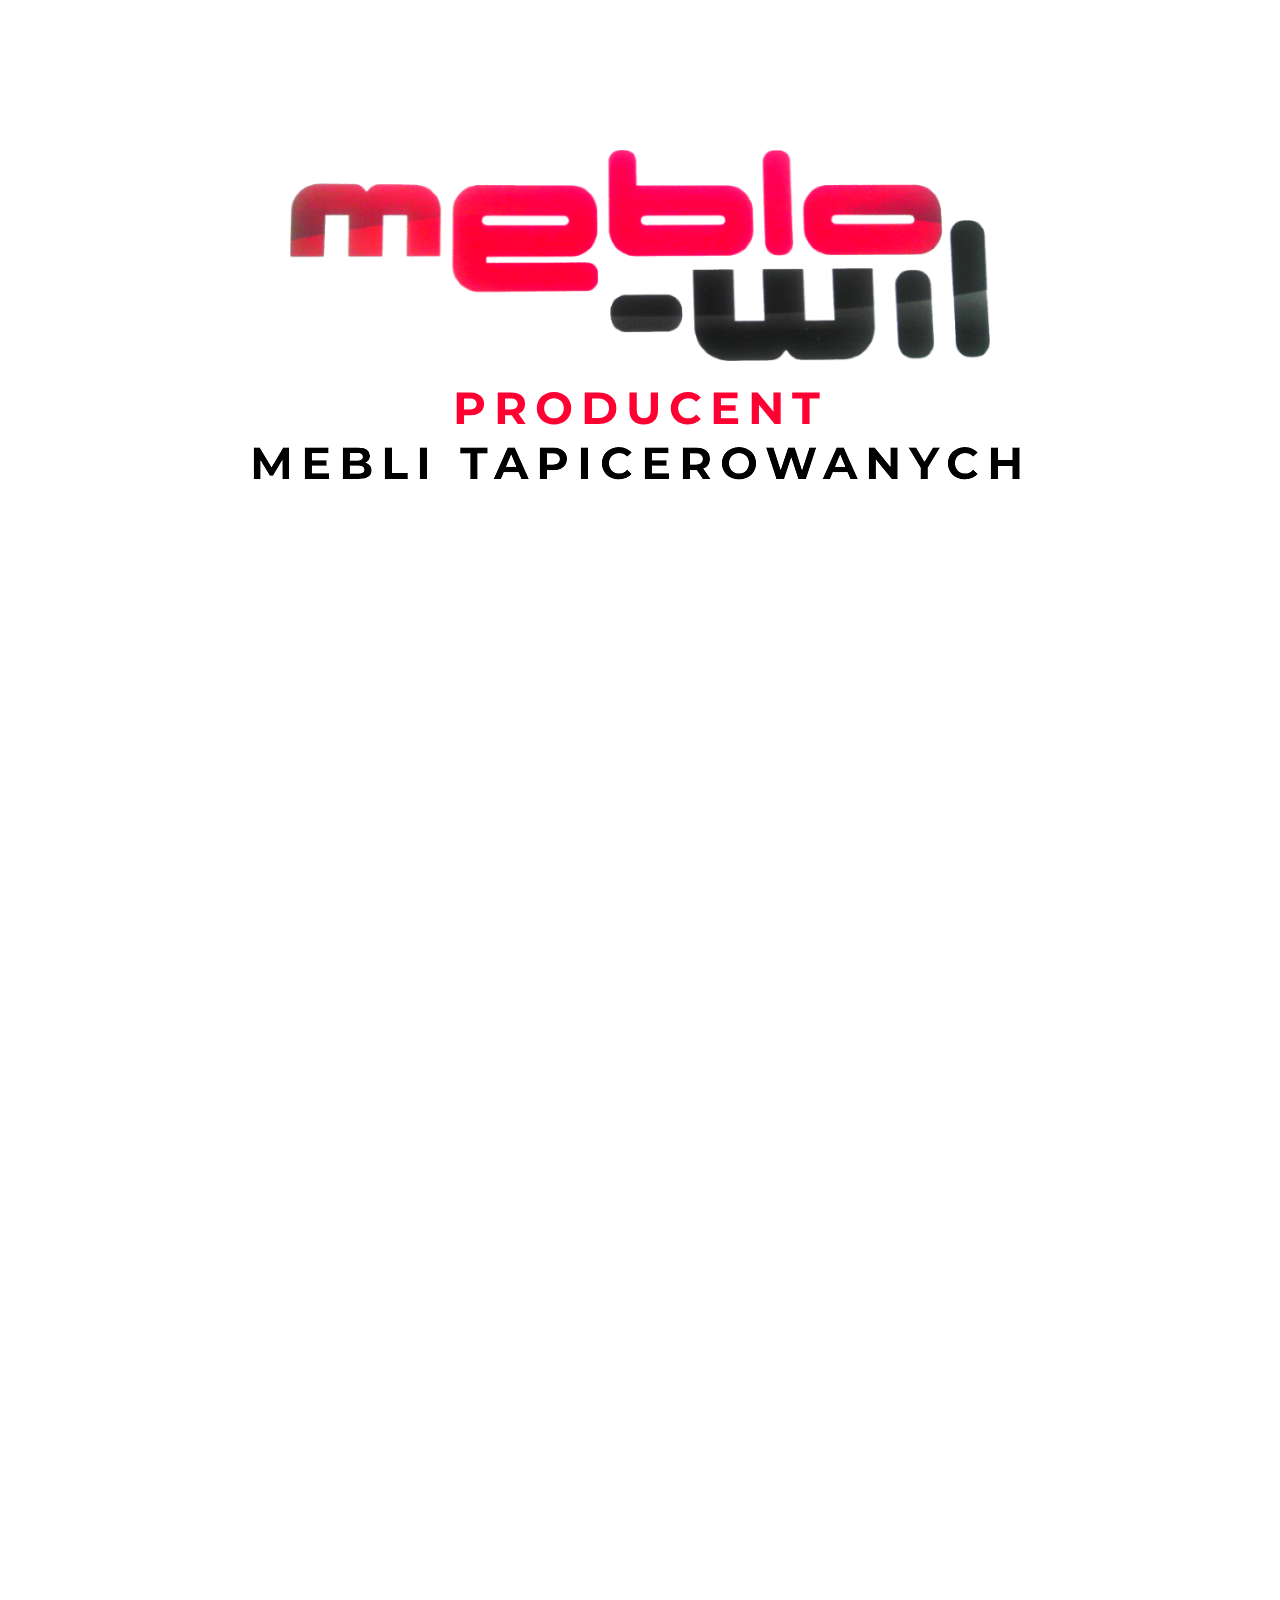
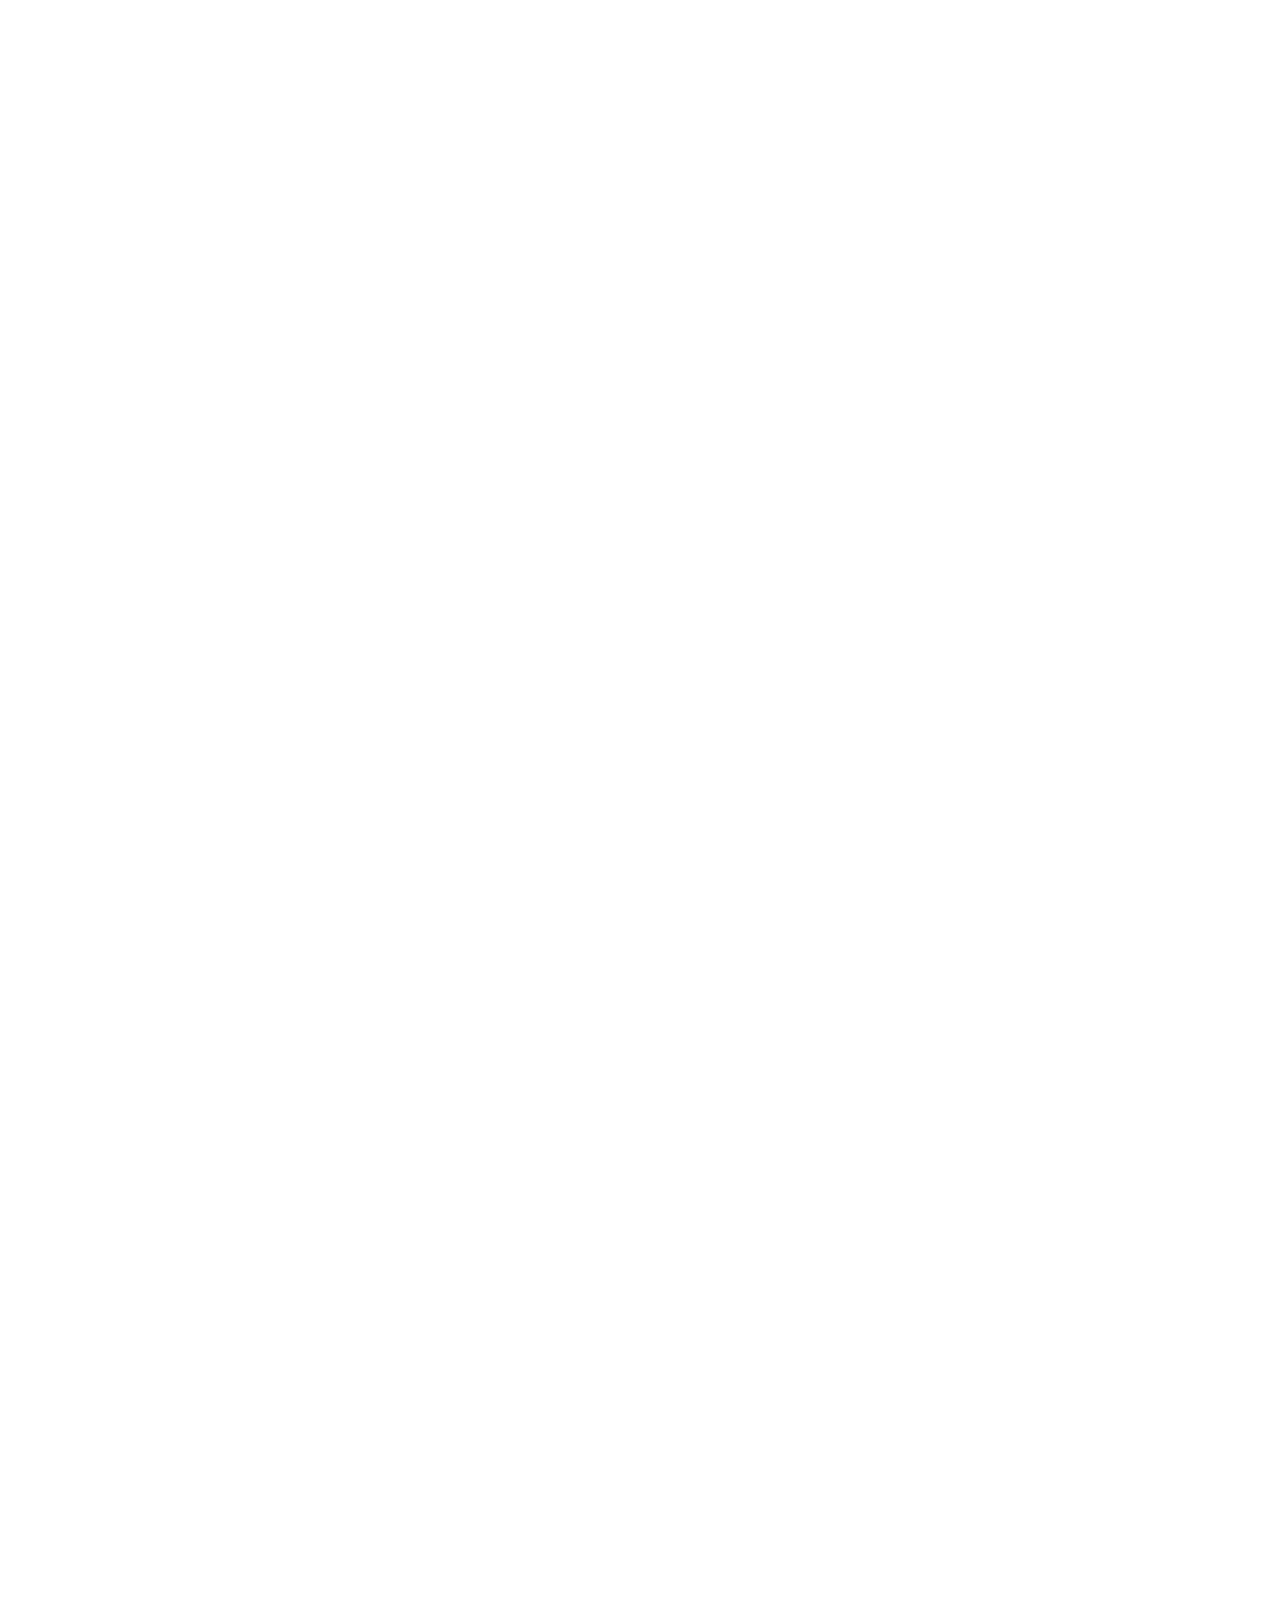
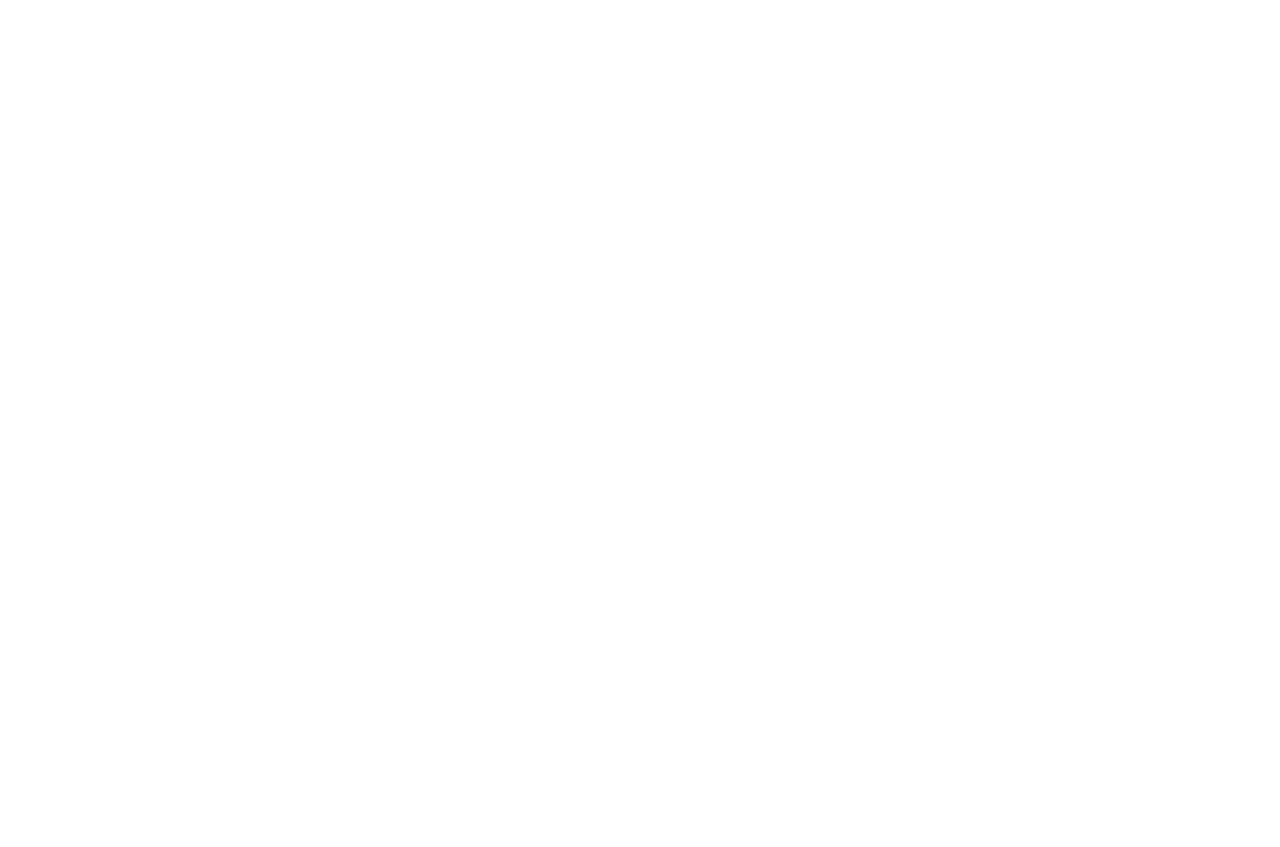
<file: index.html>
<!DOCTYPE html>
<html lang="pl">
<head>
    <title>Meblo-Wil. Witamy na naszej stronie</title>
    <link rel="stylesheet" href="animation.css">
    <link rel="stylesheet" href="style.css">
    <link rel="stylesheet" href="grid.css">
    <meta charset="utf-8">
    <meta name="robots" content="index,follow"/>
    <script src="https://ajax.googleapis.com/ajax/libs/jquery/3.3.1/jquery.min.js"></script>
    <meta name="description" content="Meblo-wil w Nowym Borku. Produkujemy meble tapicerowane - sofy, narożniki, fotele, wersalki, amerykanki, pufy, stoły, krzesła, kanapy. Ilości hurtowe - na zamówienie. Zapraszamy do współpracy.">
    <meta name="viewport" content="width=device-width, initial-scale=1.0">
    <link rel="stylesheet" href="https://use.fontawesome.com/releases/v5.3.1/css/all.css" integrity="sha384-mzrmE5qonljUremFsqc01SB46JvROS7bZs3IO2EmfFsd15uHvIt+Y8vEf7N7fWAU" crossorigin="anonymous">
    <link href="https://fonts.googleapis.com/css?family=Montserrat:400,600,700" rel="stylesheet">
    <link rel="icon" href="favicon.ico" type="image/x-icon">
    <link rel="canonical" href="http://www.meblowil24.pl"/>
</head>
<body>
    <div class="preloader">
        <img src="images/logoMebloWil.png" alt="logo">
        <div class="preloader__description">
            <h2>PRODUCENT</h2>
            <h2>MEBLI TAPICEROWANYCH</h2>
        </div>
    </div>
    <div class="underLook col-12"></div>
    <header class="col-12 hideToLoad">
        <nav class="row nav col-12">
            <div class="bars">
                <p><i class="fas fa-mobile-alt"></i> 600 467 098 - Zadzwoń</p>
                <i class="fas fa-bars"></i>
            </div>
            <ul class="header--list col-12 col-s-12">
                <li class="col-s-12 header--list--contact"><span>Kontakt: </span> Nowy Borek 553</li>
                <li class="col-s-12 header--list--contact"><i class="fas fa-at"></i> biuro@meblo-wil.pl</li>
                <li class="col-s-12 header--list--contact"><i class="fas fa-mobile-alt"></i> 600 467 098</li>
                <li class="col-s-12 header--list--items mButton toContact"><a href="kontakt.html">KONTAKT</a></li>
                <li class="col-s-12 header--list--items mButton toAboutAs"><a href="omeblowilu.html">O FIRMIE</a></li>
                <li class="col-s-12 header--list--items dropDown">
                    MEBLE <i class="fas fa-sort-down"></i>
                </li>
            </ul>
            <ul class="header--list--offerList col-12">
                <li class=" header--offerlist--item"><a href="narozniki.html">Narożniki</a></li>
                <li class=" header--offerlist--item"><a href="wersalki.html">Wersalki/Kanapy</a></li>
                <li class=" header--offerlist--item"><a href="sofy.html">Sofy/Amerykanki</a></li>
                <li class=" header--offerlist--item"><a href="tapczany.html">Tapczany</a></li>
                <li class=" header--offerlist--item"><a href="fotele.html">Fotele</a></li>
                <li class=" header--offerlist--item"><a href="pufy.html">Pufy</a></li>
                <li class=" header--offerlist--item"><a href="krzesla.html">Krzesła</a></li>
            </ul>
        </nav>
        <div class="col-11 header--logo">
            <a href="index.html"><img class="header--logo__img" alt="logo Meblo-wil" src="images/logoMebloWil.png"></a>
            <h1>Producent Mebli Tapicerowanych</h1>
        </div>
    </header>
    <section class="col-12 whyAsSection hideToLoad" id="whyAs">
        <h2 class="whyAs--title">DLACZEGO WARTO WYBRAĆ MEBLO-WIL</h2>
        <div class="col-12 row whyAs--box">
            <div class="col-7 col-s-12 whyAs--box--img whyAs--box--img__1">
            </div>
            <div class="col-5 col-s-12 whyAs--box--info row">
                <div class="whyAs--box--info--number col-3 col-m-2 col-s-2">
                    <p>1.</p>
                </div>
                <div class="col-7 col-m-10 col-s-10 whyAs--box--info--description">
                    <h2 class="whyAs--box--info--description--title">NASZE MEBLE</h2>
                    <p class="whyAs--box--info--description--paragraf">Tworzymy nowoczesne meble tapicerowana spełniające najwyższe wymagania naszych klientów. Meble tworzymy z pasją i wiedzą dzięki temu zapewniamy naszym klientom wysoki komfort ich użytkowania.</p>
                </div>
            </div>
        </div>
        <div class="col-12 row whyAs--box">
            <div class="col-5 col-s-12 whyAs--box--info row">
                <div class="whyAs--box--info--number col-3 col-m-2 col-s-2">
                    <p>2.</p>
                </div>
                <div class="col-7 col-m-10 col-s-10 whyAs--box--info--description">
                    <h2 class="whyAs--box--info--description--title">PROJEKTOWANIE MEBLI</h2>
                    <p class="whyAs--box--info--description--paragraf">Nowe wzory mebli są opracowywane na podstawie obserwacji najnowszych trendów wzornictwa użytkowego. Staramy się dopracować meble pod względem ergonomicznym i stylistycznym.</p>
                </div>
            </div>
            <div class="col-7 col-s-12 whyAs--box--img whyAs--box--img__2">
            </div>
        </div>
        <div class="col-12 row whyAs--box">
            <div class="col-7 col-s-12 whyAs--box--img whyAs--box--img__3">
            </div>
            <div class="col-5 col-s-12 whyAs--box--info row">
                <div class="whyAs--box--info--number col-3 col-m-2 col-s-2">
                    <p>3.</p>
                </div>
                <div class="col-7 col-m-10 col-s-10 whyAs--box--info--description">
                    <h2 class="whyAs--box--info--description--title">SOLIDNA KONSTRUKCJA</h2>
                    <p class="whyAs--box--info--description--paragraf">Nasze meble są wykonywane z najwyższej jakości materiałów, zapewniając w ten sposób długą żywotność i niezawodność. Dzięki temu meble te sprawdzają się doskonale przez długie lata.</p>
                </div>
            </div>
        </div>
        <div class="col-12 row whyAs--box">
            <div class="col-5 col-s-12 whyAs--box--info row">
                <div class="whyAs--box--info--number col-3 col-m-2 col-s-2">
                    <p>4.</p>
                </div>
                <div class="col-7 col-m-10 col-s-10 whyAs--box--info--description">
                    <h2 class="whyAs--box--info--description--title">WYKWALIFIKOWANA ZAŁOGA</h2>
                    <p class="whyAs--box--info--description--paragraf">Załoga naszego zakładu składa się z wykwalifikowanych stolarzy, tapicerów oraz projektantów. Wszyscy zatrudnieni mają ukończone specjalistyczne szkoły oraz na bieżąco aktualizują swoje umiejętności.</p>
                </div>
            </div>
            <div class="col-7 col-s-12 whyAs--box--img whyAs--box--img__4">
            </div>
        </div>
    </section>
    <section class="col-12 clearView hideToLoad"></section>
    <section class="aboutAs col-12 hideToLoad" id="aboutAs">
        <div class="aboutAs--description col-9 col-s-12">
            <h1>MEBLO-WIL</h1>
            <p class="col-11 col-s-12">Meblo-wil specjalizuje się w produkcji nowoczesnych mebli tapicerowanych oraz krzeseł i stołów, które charakteryzuje przede wszystkim nowoczesność, funkcjonalność oraz dokładność wykonania.</p>
            <p class="col-10 col-s-12">Własny dział tapicerowania mebli pozwala kompleksowo obsługiwać naszych partnerów. Nasi pracownicy posiadają duże doświadczenie w produkcji mebli. Kładziemy ogromny nacisk na czystość i schludność wykonania, dbamy także o detale i jakość, tak aby każdy mebel, który opuszcza stanowisko był meblem najwyższej klasy.</p>
            <div class="col-12">
                <button>Nasze meble <i class=" fas fa-chevron-right"></i></button>
            </div>
        </div>
        <div class="col-3 aboutAs--clearView"></div>
    </section>
    <section class="col-12 clearView hideToLoad"></section>
    <section class="contact col-12 hideToLoad row">
        <div class="col-3 col-m-1 col-s-0"></div>
        <div class="col-9 col-m-11 col-s-12 contact--box">
            <form class="contact--box--form col-6 col-s-12 row">
                <h2 class="col-12">SKONTAKTUJ SIĘ Z NAMI</h2>
                <div class="formdata row col-5 col-s-12">
                    <input type="text" placeholder="Imię i Nazwisko" class="col-11 col-s-12">
                    <input type="text" placeholder="Temat wiadomości" class="col-11 col-s-12">
                    <input type="tel" placeholder="Telefon" class="col-11 col-s-12">
                    <input type="email" placeholder="Email" class="col-11 col-s-12">
                </div>
                <div class="formMessage col-7 col-s-12">
                    <textarea class="col-12 message" placeholder="Napisz do nas"></textarea>
                    <input type="submit" class="col-12 submit" value="WYŚLIJ">
                </div>
            </form>
            <div class="contact--box--map col-6 col-s-12 row">
                <iframe class="col-12" title="mapa dojazdu" src="https://www.google.com/maps/embed?pb=!1m18!1m12!1m3!1d4318.61193194916!2d22.103852481049795!3d49.93893028597247!2m3!1f0!2f0!3f0!3m2!1i1024!2i768!4f13.1!3m3!1m2!1s0x473cf69065336acd%3A0x530304e68f80fe61!2sNowy+Borek+553%2C+36-030+Nowy+Borek!5e0!3m2!1spl!2spl!4v1544452213919" frameborder="0" allowfullscreen></iframe>
            </div>
        </div>
    </section>
    <footer class="col-12 footer hideToLoad row" id="contact">
        <div class="container">
            <div class="footer--contactAndNav col-9 col-s-12">
                <div class="footer--nav row col-12">
                    <div class="col-6 footer--nav--item">
                        <p><a href="index.html">STRONA GŁÓWNA</a></p>
                    </div>
                    <div class="col-6 footer--nav--item">
                        <p><a href="omeblowilu.html">O FIRMIE</a></p>
                    </div>
                </div>
                <div class="footer--contact col-12 row">
                    <div class="col-3 col-s-6 footer--contact--box">
                        <i class="fas fa-mobile-alt col-12"></i>
                        <p class="col-12">600 467 098</p>
                    </div>
                    <div class="col-3 col-s-6 footer--contact--box">
                        <i class="far fa-envelope col-12"></i>
                        <p class="col-12">biuro@meblo-wil.pl</p>
                    </div>
                    <div class="col-3 col-s-6 footer--contact--box">
                        <i class="fas fa-phone col-12"></i>
                        <p class="col-12">17-2298909</p>
                    </div>
                    <div class="col-3 col-s-6 footer--contact--box">
                        <i class="fas fa-map-marker-alt col-12"></i>
                        <p class="col-12">Nowy Borek 553<br>36-030 Błażowa</p>
                    </div>
                </div>
            </div>
            <div class="footer--furnitureNav col-3 col-s-12">
                <div class="col-12 furniture--header">
                    <p>NASZE MEBLE</p>
                </div>
                <ul class="col-12 footer--furnitureNav--nav">
                    <li class="footer--furnitureNav--nav--item col-12 col-s-6"><a href="narozniki.html">Narożniki</a></li>
                    <li class="footer--furnitureNav--nav--item col-12 col-s-6"><a href="wersalki.html">Wersalki / Kanapy</a></li>
                    <li class="footer--furnitureNav--nav--item col-12 col-s-6"><a href="sofy.html">Sofy / Amerykanki</a></li>
                    <li class="footer--furnitureNav--nav--item col-12 col-s-6"><a href="tapczany.html">Tapczany</a></li>
                    <li class="footer--furnitureNav--nav--item col-12 col-s-6"><a href="fotele.html">Fotele</a></li>
                    <li class="footer--furnitureNav--nav--item col-12 col-s-6"><a href="pufy.html">Pufy</a></li>
                    <li class="footer--furnitureNav--nav--item col-12 col-s-6"><a href="krzesla.html">Krzesła</a></li>
                </ul>
            </div>
        </div>
        <div class="footer--rights col-12">
            <p class="col-3 col-s-6">copyright@ Meblo-wil</p>
        </div>
    </footer>
    <script type="text/javascript" src="script.js"></script>
</body>
</html>
</file>
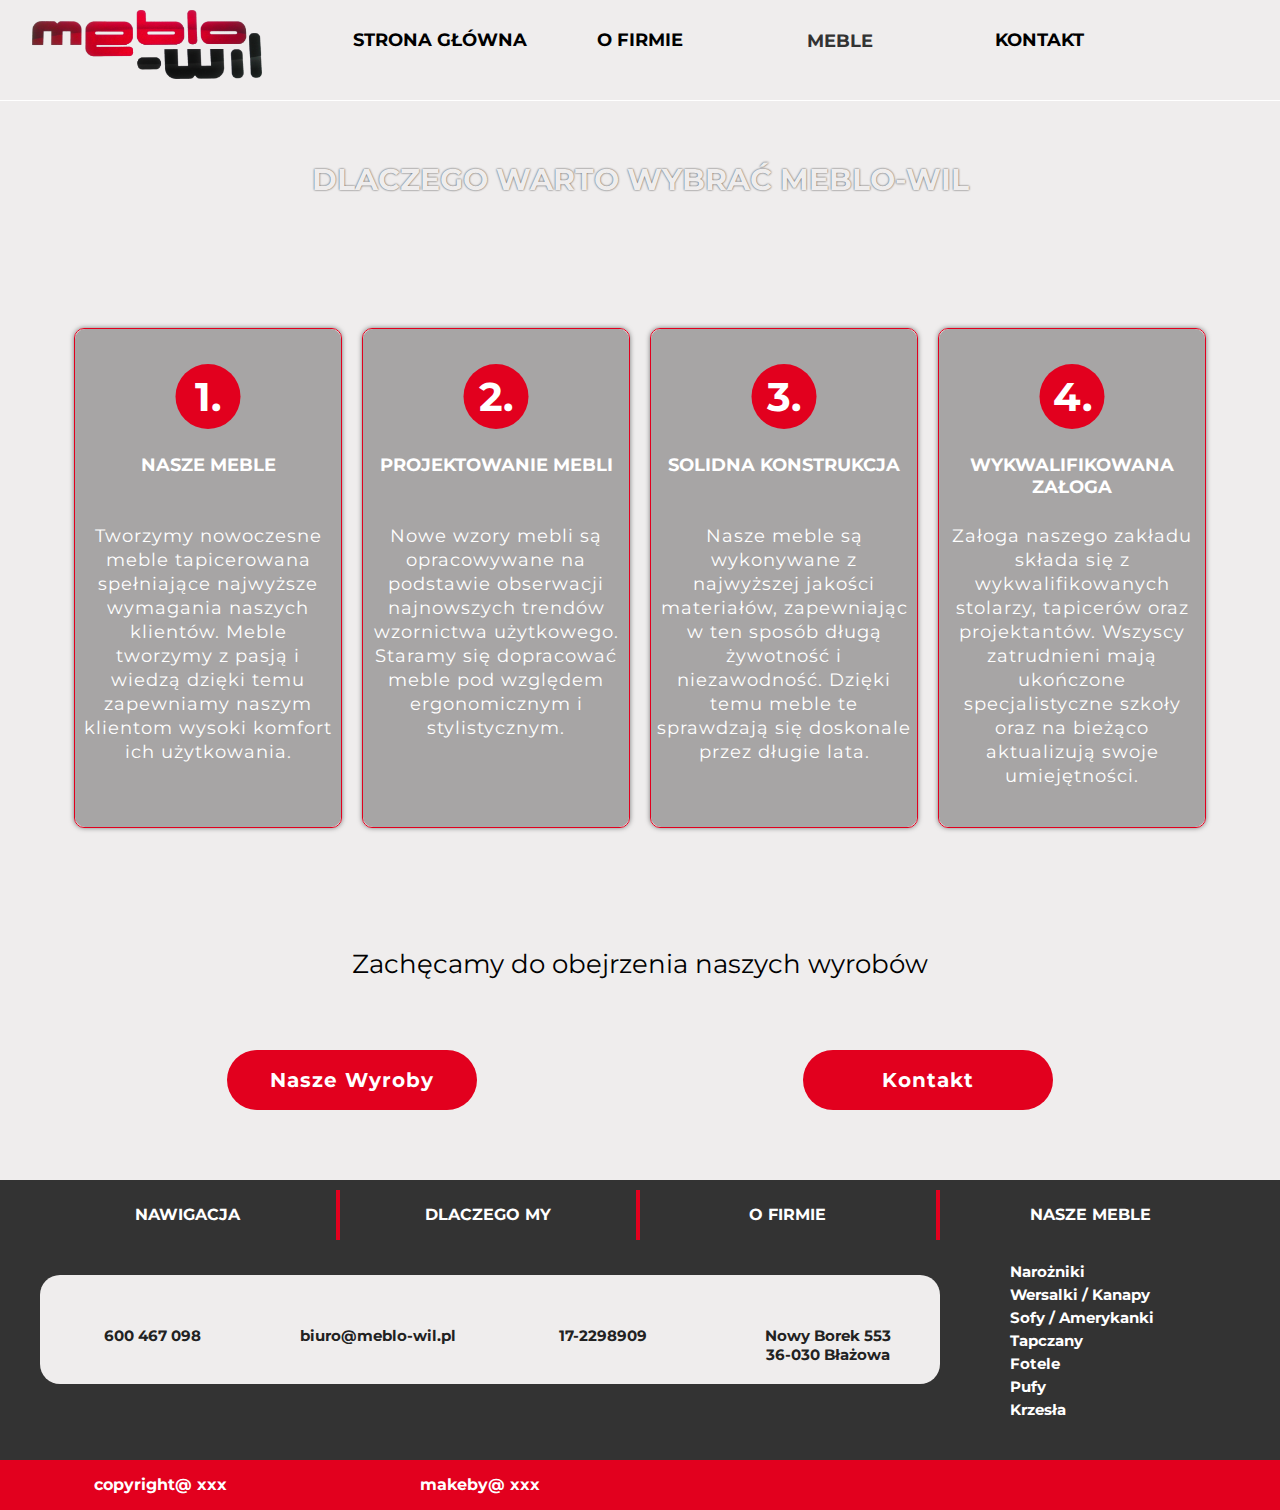
<file: dlaczegomy.html>
<!DOCTYPE html>
<html lang="pl">
<head>
    <title>Meble Meblo-wil</title>
    <link rel="stylesheet" href="animation.css">
    <link rel="stylesheet" href="grid.css">
    <link rel="stylesheet" href="dlaczegomy.css">
    <meta charset="utf-8">
    <meta name="robots" content="index,follow"/>
    <script src="https://ajax.googleapis.com/ajax/libs/jquery/3.3.1/jquery.min.js"></script>
    <meta name="description" content="opis strony">
    <meta name="viewport" content="width=device-width, initial-scale=1.0">
    <link rel="stylesheet" href="https://use.fontawesome.com/releases/v5.3.1/css/all.css" integrity="sha384-mzrmE5qonljUremFsqc01SB46JvROS7bZs3IO2EmfFsd15uHvIt+Y8vEf7N7fWAU" crossorigin="anonymous">
    <link href="https://fonts.googleapis.com/css?family=Montserrat:400,600,700" rel="stylesheet">
    <link rel="icon" href="favicon.ico" type="image/x-icon">
    <link rel="canonical" href="http://www.startowa.pl"/>
</head>
<body>
    <header class="col-12 hideToLoad">
        <nav class="row col-12">
            <div class="col-3 col-s-8 header--logo">
                <a href="index.html"><img class="header--logo__img" src="images/logoMebloWil.png"></a>
            </div>
            <div class="bars col-s-4">
                <i class="fas fa-bars"></i>
            </div>
            <ul class="header--list col-9 col-s-12">
                <li class="col-3 col-s-12 header--list--items hli mButton toWhyAs"><a href="index.html">STRONA GŁÓWNA</a></li>
                <li class="col-2 col-s-12 header--list--items hli mButton toAboutAs"><a href="omeblowilu.html">O FIRMIE</a></li>
                <li class="col-3 col-s-12 header--list--items hli dropDown">
                    MEBLE <i class="fas fa-sort-down"></i>
                    <ul class="header--list--offerList">
                        <li class="col-12 header--offerlist--item"><a href="narozniki.html">Narożniki</a></li>
                        <li class="col-12 header--offerlist--item"><a href="wersalki.html">Wersalki/Kanapy</a></li>
                        <li class="col-12 header--offerlist--item"><a href="sofy.html">Sofy/Amerykanki</a></li>
                        <li class="col-12 header--offerlist--item"><a href="tapczany.html">Tapczany</a></li>
                        <li class="col-12 header--offerlist--item"><a href="fotele.html">Fotele</a></li>
                        <li class="col-12 header--offerlist--item"><a href="pufy.html">Pufy</a></li>
                        <li class="col-12 header--offerlist--item"><a href="krzesla.html">Krzesła</a></li>
                    </ul>
                <li class="col-2 col-s-12 header--list--items mButton toContact"><a href="kontakt.html">KONTAKT</a></li>
                <a href="https://www.facebook.com/firmameblowameblowil/"><li class="col-2 col-s-12 header--list--items"><i class="fab fa-facebook-f"></i></li></a>
            </ul>
        </nav>
    </header>
    <div class="underLook col-12"></div>
    <section class="col-12 whyAsSection hideToLoad" id="whyAs">
        <div class="whyAs--title">
            <h2>DLACZEGO WARTO WYBRAĆ MEBLO-WIL</h2>
        </div>
        <div class="whyAsSection--main col-12">
            <div class="col-3 col-m-6 col-s-12 padding--box">
                <div class="whyAsSection--main--box box1">
                    <div class="shadow">
                    <div class="whyAs--box--number col-12">
                        <p>1.</p>
                    </div>
                    <div class="col-12 whyAs--box--info">
                        <h2 class="whyAs--box--info--description--title">NASZE MEBLE</h2>
                        <p class="whyAs--box--info--description--paragraf">Tworzymy nowoczesne meble tapicerowana spełniające najwyższe wymagania naszych klientów. Meble tworzymy z pasją i wiedzą dzięki temu zapewniamy naszym klientom wysoki komfort ich użytkowania.</p>
                    </div>
                    </div>
                </div>
            </div>
            <div class="col-3 col-m-6 col-s-12 padding--box">
                <div class="whyAsSection--main--box box2">
                    <div class="shadow">
                    <div class="whyAs--box--number col-12">
                        <p>2.</p>
                    </div>
                    <div class="col-12 whyAs--box--info">
                        <h2 class="whyAs--box--info--description--title">PROJEKTOWANIE MEBLI</h2>
                        <p class="whyAs--box--info--description--paragraf">Nowe wzory mebli są opracowywane na podstawie obserwacji najnowszych trendów wzornictwa użytkowego. Staramy się dopracować meble pod względem ergonomicznym i stylistycznym.</p>
                    </div>
                    </div>
                </div>
            </div>
            <div class="col-3 col-m-6 col-s-12 padding--box">
                <div class="whyAsSection--main--box box3">
                    <div class="shadow">
                    <div class="whyAs--box--number col-12">
                        <p>3.</p>
                    </div>
                    <div class="col-12 whyAs--box--info">
                        <h2 class="whyAs--box--info--description--title">SOLIDNA KONSTRUKCJA</h2>
                        <p class="whyAs--box--info--description--paragraf">Nasze meble są wykonywane z najwyższej jakości materiałów, zapewniając w ten sposób długą żywotność i niezawodność. Dzięki temu meble te sprawdzają się doskonale przez długie lata.</p>
                    </div>
                    </div>
                </div>
            </div>
            <div class="col-3 col-m-6 col-s-12 padding--box">
                <div class="whyAsSection--main--box box4">
                    <div class="shadow">
                    <div class="whyAs--box--number col-12">
                        <p>4.</p>
                    </div>
                    <div class="col-12 whyAs--box--info">
                        <h2 class="whyAs--box--info--description--title">WYKWALIFIKOWANA ZAŁOGA</h2>
                        <p class="whyAs--box--info--description--paragraf">Załoga naszego zakładu składa się z wykwalifikowanych stolarzy, tapicerów oraz projektantów. Wszyscy zatrudnieni mają ukończone specjalistyczne szkoły oraz na bieżąco aktualizują swoje umiejętności.</p>
                    </div>
                    </div>
                </div>
            </div>
        </div>
    </section>
    <section class="tryAs col-12">
        <h2>Zachęcamy do obejrzenia naszych wyrobów</h2>
        <div class="tryAs--row col-12">
            <button><a href="narozniki.html">Nasze Wyroby</a></button>
            <button><a href="kontakt.html">Kontakt</a></button>
        </div>
    </section>
    <footer class="col-12 footer hideToLoad row" id="contact">
        <div class="container">
            <div class="footer--contactAndNav col-9 col-s-12">
                <div class="footer--nav row col-12">
                    <div class="col-4 footer--nav--item">
                        <p>NAWIGACJA</p>
                    </div>
                    <div class="col-4 footer--nav--item">
                        <p>DLACZEGO MY</p>
                    </div>
                    <div class="col-4 footer--nav--item">
                        <p>O FIRMIE</p>
                    </div>
                </div>
                <div class="footer--contact col-12 row">
                    <div class="col-3 col-s-6 footer--contact--box">
                        <i class="fas fa-mobile-alt col-12"></i>
                        <p class="col-12">600 467 098</p>
                    </div>
                    <div class="col-3 col-s-6 footer--contact--box">
                        <i class="far fa-envelope col-12"></i>
                        <p class="col-12">biuro@meblo-wil.pl</p>
                    </div>
                    <div class="col-3 col-s-6 footer--contact--box">
                        <i class="fas fa-phone col-12"></i>
                        <p class="col-12">17-2298909</p>
                    </div>
                    <div class="col-3 col-s-6 footer--contact--box">
                        <i class="fas fa-map-marker-alt col-12"></i>
                        <p class="col-12">Nowy Borek 553<br>36-030 Błażowa</p>
                    </div>
                </div>
            </div>
            <div class="footer--furnitureNav col-3 col-s-12">
                <div class="col-12 furniture--header">
                    <p>NASZE MEBLE</p>
                </div>
                <ul class="col-12 footer--furnitureNav--nav">
                    <li class="footer--furnitureNav--nav--item col-12 col-s-6">Narożniki</li>
                    <li class="footer--furnitureNav--nav--item col-12 col-s-6">Wersalki / Kanapy</li>
                    <li class="footer--furnitureNav--nav--item col-12 col-s-6">Sofy / Amerykanki</li>
                    <li class="footer--furnitureNav--nav--item col-12 col-s-6">Tapczany</li>
                    <li class="footer--furnitureNav--nav--item col-12 col-s-6">Fotele</li>
                    <li class="footer--furnitureNav--nav--item col-12 col-s-6">Pufy</li>
                    <li class="footer--furnitureNav--nav--item col-12 col-s-6">Krzesła</li>
                </ul>
            </div>
        </div>
        <div class="footer--rights col-12">
            <p class="col-3 col-s-6">copyright@ xxx</p>
            <p class="col-3 col-s-6">makeby@ xxx</p>
        </div>
    </footer>
    <script type="text/javascript" src="script.js"></script>
</body>
</html>
</file>
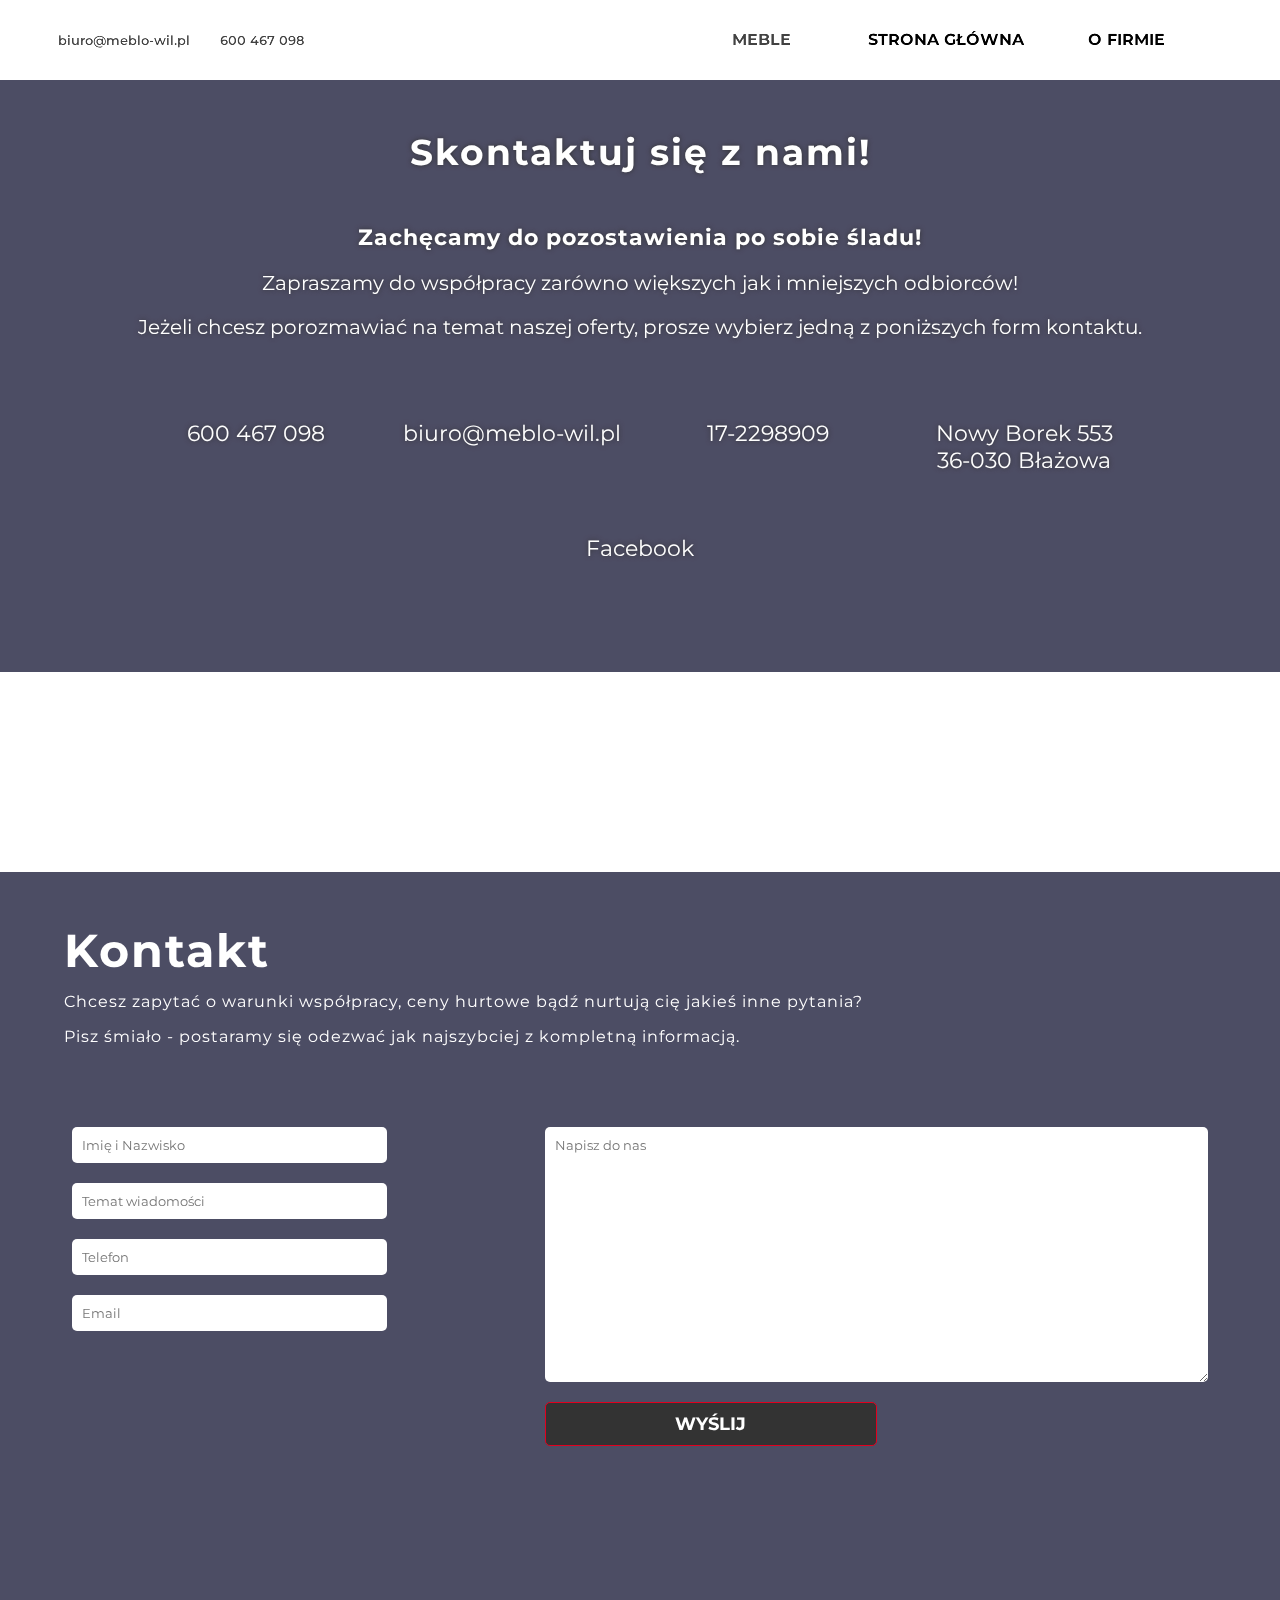
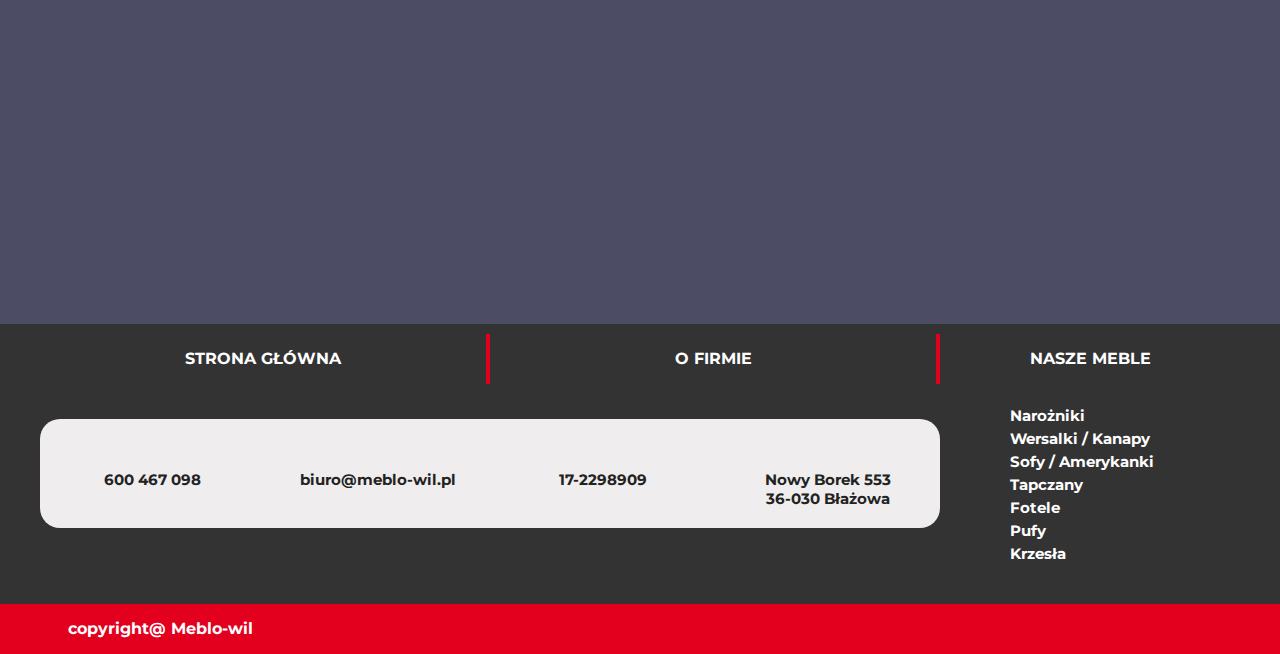
<file: kontakt.html>
<!DOCTYPE html>
<html lang="pl">
<head>
    <title>Meblo-wil Kontakt</title>
    <link rel="stylesheet" href="animation.css">
    <link rel="stylesheet" href="kontakt.css">
    <link rel="stylesheet" href="grid.css">
    <meta charset="utf-8">
    <meta name="robots" content="index,follow"/>
    <script src="https://ajax.googleapis.com/ajax/libs/jquery/3.3.1/jquery.min.js"></script>
    <meta name="description" content="Meblo-wil w Nowym Borku. Produkujemy meble tapicerowane - sofy, narożniki, fotele, wersalki, amerykanki, pufy, stoły, krzesła, kanapy. Ilości hurtowe - na zamówienie. Zapraszamy do współpracy i do kontaktu.">
    <meta name="viewport" content="width=device-width, initial-scale=1.0">
    <link rel="stylesheet" href="https://use.fontawesome.com/releases/v5.3.1/css/all.css" integrity="sha384-mzrmE5qonljUremFsqc01SB46JvROS7bZs3IO2EmfFsd15uHvIt+Y8vEf7N7fWAU" crossorigin="anonymous">
    <link href="https://fonts.googleapis.com/css?family=Montserrat:400,600,700" rel="stylesheet">
    <link rel="icon" href="favicon.ico" type="image/x-icon">
    <link rel="canonical" href="http://www.meblowil24/kontakt.pl"/>
</head>
<body>
    <div class="underLook col-12"></div>
    <header class="col-12 hideToLoad">
        <nav class="row nav col-12">
            <div class="bars">
                <p><i class="fas fa-mobile-alt"></i> 600 467 098 - Zadzwoń</p>
                <i class="fas fa-bars"></i>
            </div>
            <ul class="header--list col-12 col-s-12">
                <li class="col-s-12 header--list--contact"><i class="fas fa-at"></i> biuro@meblo-wil.pl</li>
                <li class="col-s-12 header--list--contact"><i class="fas fa-mobile-alt"></i> 600 467 098</li>
                <li class="col-s-12 header--list--items mButton toContact"><a href="omeblowilu.html">O FIRMIE</a></li>
                <li class="col-s-12 header--list--items mButton toAboutAs"><a href="index.html">STRONA GŁÓWNA</a></li>
                <li class="col-s-12 header--list--items dropDown">
                    MEBLE <i class="fas fa-sort-down"></i>
                </li>
            </ul>
            <ul class="header--list--offerList col-12">
                <li class=" header--offerlist--item"><a href="narozniki.html">Narożniki</a></li>
                <li class=" header--offerlist--item"><a href="wersalki.html">Wersalki/Kanapy</a></li>
                <li class=" header--offerlist--item"><a href="sofy.html">Sofy/Amerykanki</a></li>
                <li class=" header--offerlist--item"><a href="tapczany.html">Tapczany</a></li>
                <li class=" header--offerlist--item"><a href="fotele.html">Fotele</a></li>
                <li class=" header--offerlist--item"><a href="pufy.html">Pufy</a></li>
                <li class=" header--offerlist--item"><a href="krzesla.html">Krzesła</a></li>
            </ul>
        </nav>
    </header>
    <section class="first col-12">
        <div class="first--shadow col-12">
            <h2>Skontaktuj się z nami!</h2>
            <h4>Zachęcamy do pozostawienia po sobie śladu!</h4>
            <p>Zapraszamy do współpracy zarówno większych jak i mniejszych odbiorców!</p>
            <p>Jeżeli chcesz porozmawiać na temat naszej oferty, prosze wybierz jedną z poniższych form kontaktu.</p>
            <div class="first--shadow--row col-12">
                <div class="col-3 col-s-6 contact--box">
                    <i class="fas fa-mobile-alt col-12"></i>
                    <p class="col-12">600 467 098</p>
                </div>
                <div class="col-3 col-s-6 contact--box">
                    <i class="far fa-envelope col-12"></i>
                    <p class="col-12">biuro@meblo-wil.pl</p>
                </div>
                <div class="col-3 col-s-6 contact--box">
                    <i class="fas fa-phone col-12"></i>
                    <p class="col-12">17-2298909</p>
                </div>
                <div class="col-3 col-s-6 contact--box">
                    <i class="fas fa-map-marker-alt col-12"></i>
                    <p class="col-12">Nowy Borek 553<br>36-030 Błażowa</p>
                </div>
                <div class="col-12 col-s-12 contact--box">
                    <a href="https://www.facebook.com/firmameblowameblowil/"><i class="fab fa-facebook-square col-12"></i></a>
                    <p class="col-12">Facebook</p>
                </div>
            </div>
        </div>
    </section>
    <section class="clearView col-12"></section>
    <section class="contact col-12 hideToLoad row">
        <div class="col-12 contact--box">
            <div class="contact--head col-12">
                <h2>Kontakt</h2>
                <p>Chcesz zapytać o warunki współpracy, ceny hurtowe bądź nurtują cię jakieś inne pytania?</p>
                <p>Pisz śmiało - postaramy się odezwać jak najszybciej z kompletną informacją.</p>
            </div>
            <form class="contact--box--form col-12 col-m-12 col-s-12 row">
                <div class="formdata row col-5 col-s-12">
                    <input type="text" placeholder="Imię i Nazwisko" class="col-8 col-m-10 col-s-12">
                    <input type="text" placeholder="Temat wiadomości" class="col-8 col-m-10 col-s-12">
                    <input type="tel" placeholder="Telefon" class="col-8 col-m-10 col-s-12">
                    <input type="email" placeholder="Email" class="col-8 col-m-10 col-s-12">
                </div>
                <div class="formMessage col-7 col-s-12">
                    <textarea class="col-12 message" placeholder="Napisz do nas"></textarea>
                    <input type="submit" class="col-6 col-s-12 submit" value="WYŚLIJ">
                </div>
            </form>
            <div class="contact--box--map col-12 col-m-12 col-s-12 row">
                <iframe class="col-12" title="mapa dojazdu" src="https://www.google.com/maps/embed?pb=!1m18!1m12!1m3!1d4318.61193194916!2d22.103852481049795!3d49.93893028597247!2m3!1f0!2f0!3f0!3m2!1i1024!2i768!4f13.1!3m3!1m2!1s0x473cf69065336acd%3A0x530304e68f80fe61!2sNowy+Borek+553%2C+36-030+Nowy+Borek!5e0!3m2!1spl!2spl!4v1544452213919" frameborder="0" allowfullscreen></iframe>
            </div>
        </div>
    </section>
    <footer class="col-12 footer hideToLoad row" id="contact">
        <div class="container">
            <div class="footer--contactAndNav col-9 col-s-12">
                <div class="footer--nav row col-12">
                    <div class="col-6 footer--nav--item">
                        <p><a href="index.html">STRONA GŁÓWNA</a></p>
                    </div>
                    <div class="col-6 footer--nav--item">
                        <p><a href="omeblowilu.html">O FIRMIE</a></p>
                    </div>
                </div>
                <div class="footer--contact col-12 row">
                    <div class="col-3 col-s-6 footer--contact--box">
                        <i class="fas fa-mobile-alt col-12"></i>
                        <p class="col-12">600 467 098</p>
                    </div>
                    <div class="col-3 col-s-6 footer--contact--box">
                        <i class="far fa-envelope col-12"></i>
                        <p class="col-12">biuro@meblo-wil.pl</p>
                    </div>
                    <div class="col-3 col-s-6 footer--contact--box">
                        <i class="fas fa-phone col-12"></i>
                        <p class="col-12">17-2298909</p>
                    </div>
                    <div class="col-3 col-s-6 footer--contact--box">
                        <i class="fas fa-map-marker-alt col-12"></i>
                        <p class="col-12">Nowy Borek 553<br>36-030 Błażowa</p>
                    </div>
                </div>
            </div>
            <div class="footer--furnitureNav col-3 col-s-12">
                <div class="col-12 furniture--header">
                    <p>NASZE MEBLE</p>
                </div>
                <ul class="col-12 footer--furnitureNav--nav">
                    <li class="footer--furnitureNav--nav--item col-12 col-s-6"><a href="narozniki.html">Narożniki</a></li>
                    <li class="footer--furnitureNav--nav--item col-12 col-s-6"><a href="wersalki.html">Wersalki / Kanapy</a></li>
                    <li class="footer--furnitureNav--nav--item col-12 col-s-6"><a href="sofy.html">Sofy / Amerykanki</a></li>
                    <li class="footer--furnitureNav--nav--item col-12 col-s-6"><a href="tapczany.html">Tapczany</a></li>
                    <li class="footer--furnitureNav--nav--item col-12 col-s-6"><a href="fotele.html">Fotele</a></li>
                    <li class="footer--furnitureNav--nav--item col-12 col-s-6"><a href="pufy.html">Pufy</a></li>
                    <li class="footer--furnitureNav--nav--item col-12 col-s-6"><a href="krzesla.html">Krzesła</a></li>
                </ul>
            </div>
        </div>
        <div class="footer--rights col-12">
            <p class="col-3 col-s-6">copyright@ Meblo-wil</p>
        </div>
    </footer>
    <script type="text/javascript" src="script.js"></script>
</body>
</html>
</file>
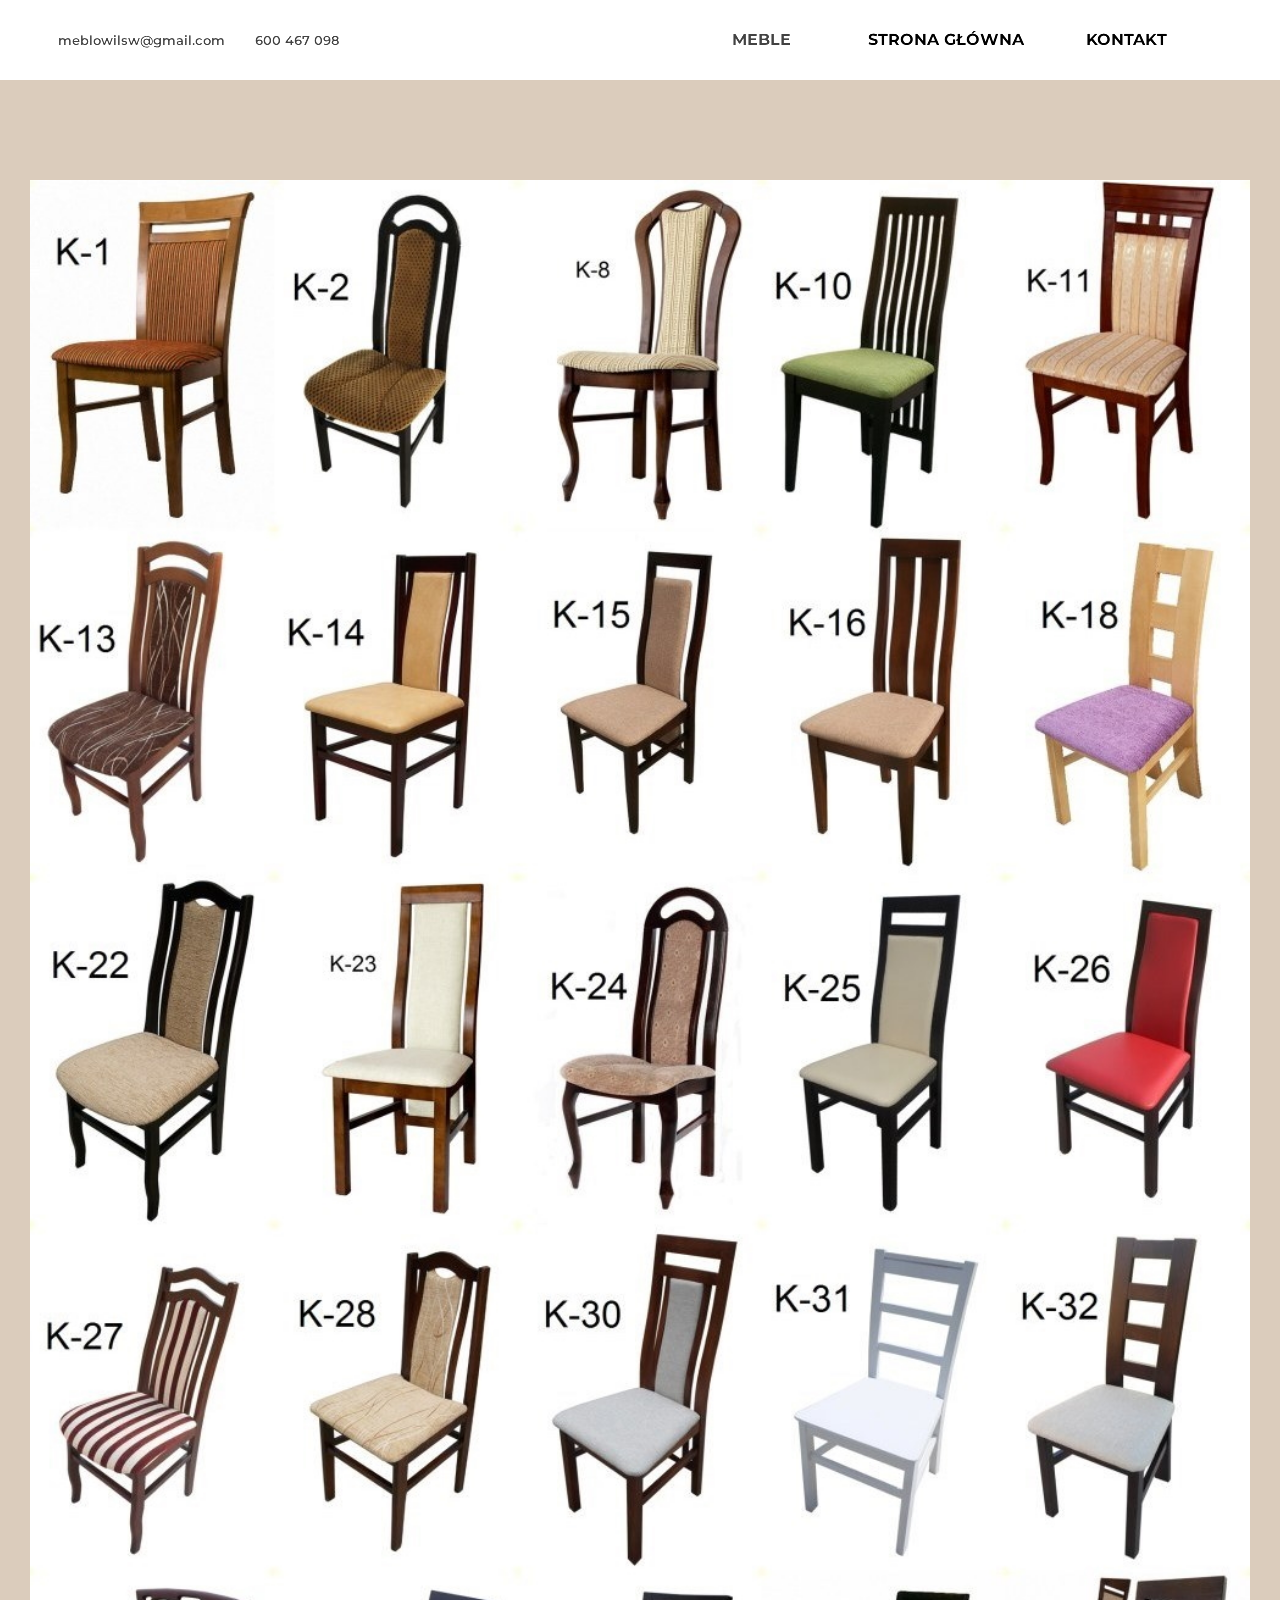
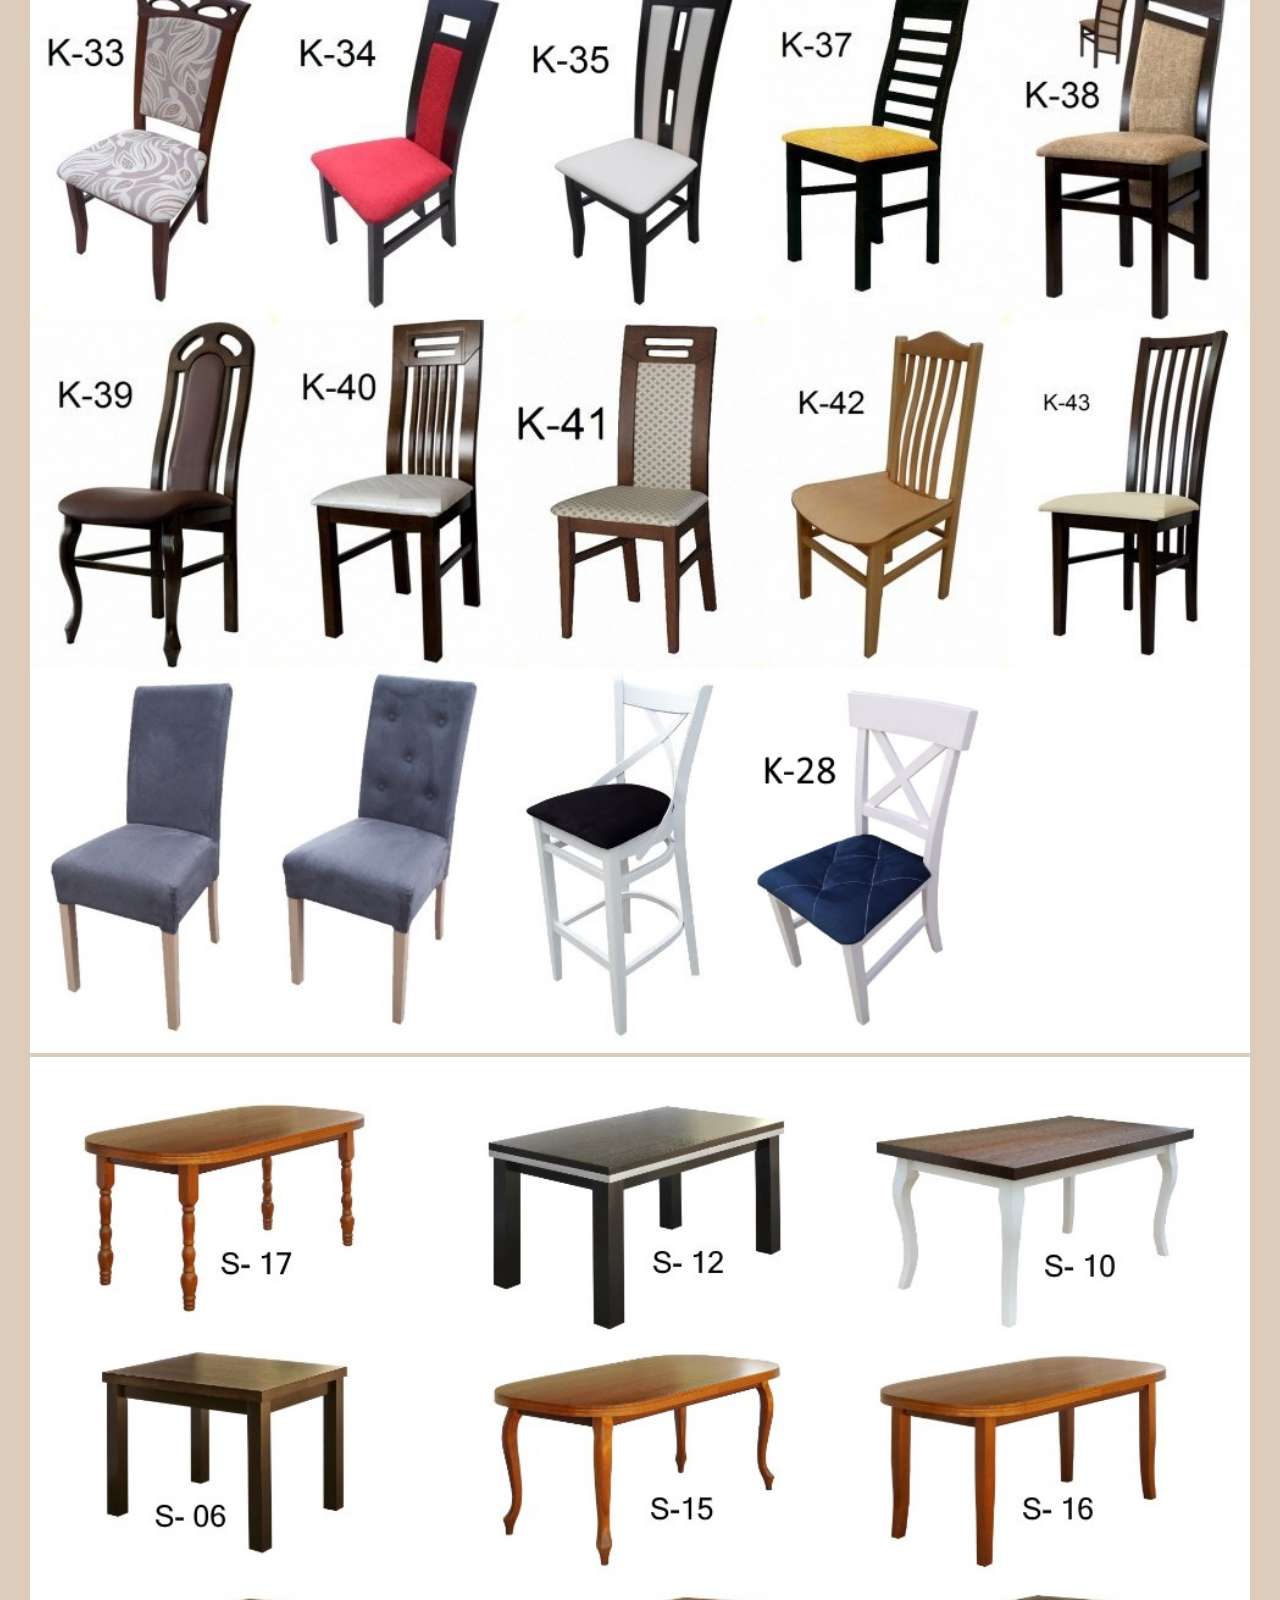
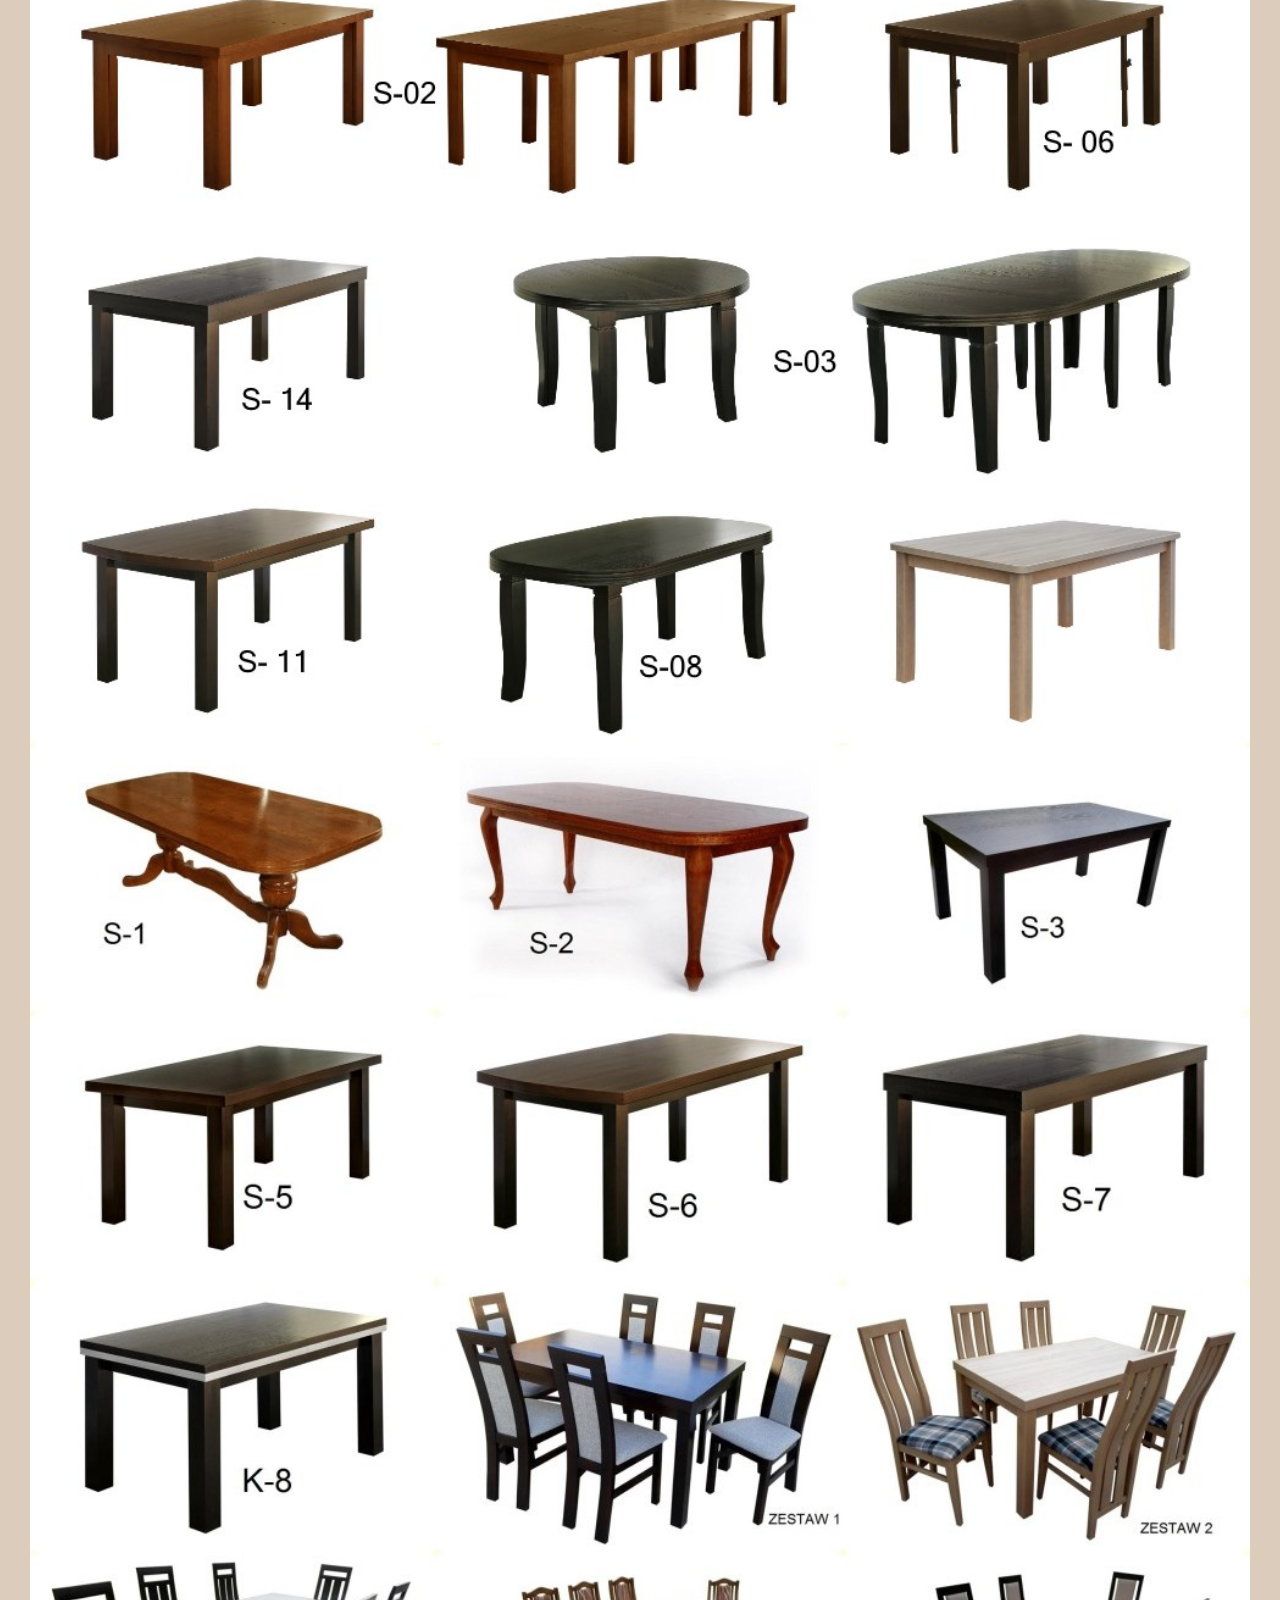
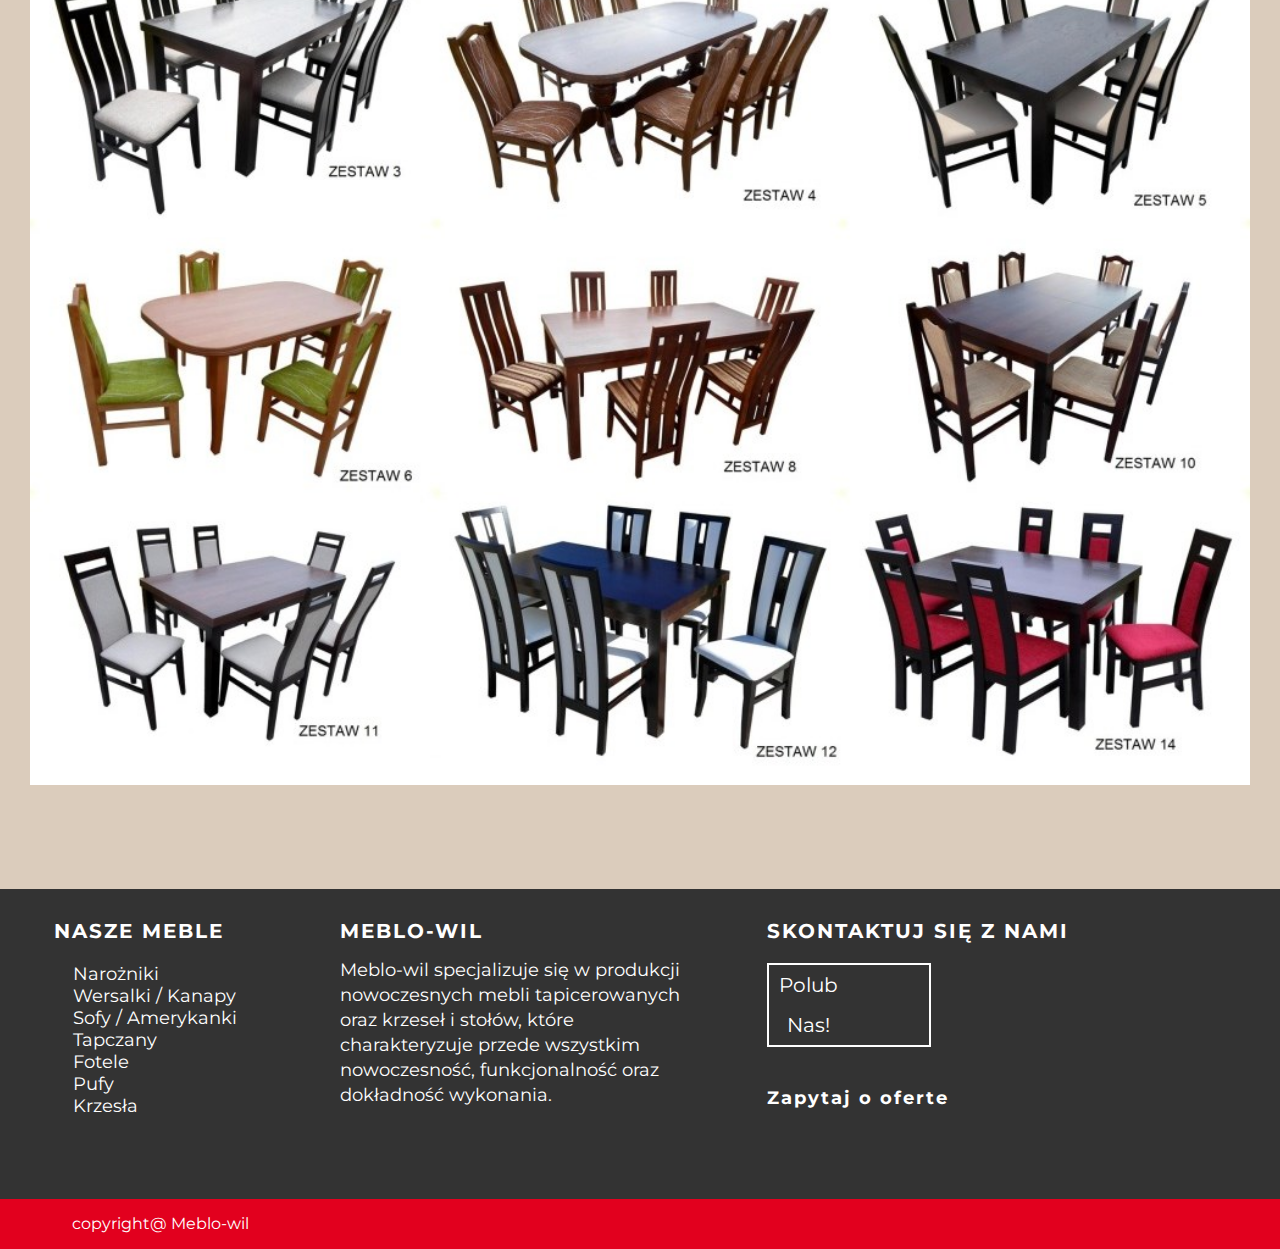
<file: krzesla.html>
<!DOCTYPE html>
<html lang="pl">
<head>
    <title>Krzesła Meblo-wil</title>
    <link rel="stylesheet" href="animation.css">
    <link rel="stylesheet" href="naroznik.css">
    <link rel="stylesheet" href="grid.css">
    <meta charset="utf-8">
    <meta name="robots" content="index,follow"/>
    <script src="https://ajax.googleapis.com/ajax/libs/jquery/3.3.1/jquery.min.js"></script>
    <meta name="description" content="Meblo-wil w Nowym Borku. Produkujemy meble tapicerowane - sofy, narożniki, fotele, wersalki, amerykanki, pufy, stoły, krzesła, kanapy. Ilości hurtowe - na zamówienie. Zapraszamy do współpracy.">
    <meta name="viewport" content="width=device-width, initial-scale=1.0">
    <link rel="stylesheet" href="https://use.fontawesome.com/releases/v5.3.1/css/all.css" integrity="sha384-mzrmE5qonljUremFsqc01SB46JvROS7bZs3IO2EmfFsd15uHvIt+Y8vEf7N7fWAU" crossorigin="anonymous">
    <link href="https://fonts.googleapis.com/css?family=Montserrat:400,600,700" rel="stylesheet">
    <link rel="icon" href="favicon.ico" type="image/x-icon">
    <link rel="canonical" href="http://www.meblowil24/krzesla.pl"/>
</head>
<body>
    <header class="col-12 hideToLoad">
        <nav class="row nav col-12">
            <div class="bars">
                <p><i class="fas fa-mobile-alt"></i> 600 467 098 - Zadzwoń</p>
                <i class="fas fa-bars"></i>
            </div>
            <ul class="header--list col-12 col-s-12">
                <li class="col-s-12 header--list--contact"><i class="fas fa-at"></i> meblowilsw@gmail.com</li>
                <li class="col-s-12 header--list--contact"><i class="fas fa-mobile-alt"></i> 600 467 098</li>
                <li class="col-s-12 header--list--items mButton toContact"><a href="kontakt.php">KONTAKT</a></li>
                <li class="col-s-12 header--list--items mButton toAboutAs"><a href="index.php">STRONA GŁÓWNA</a></li>
                <li class="col-s-12 header--list--items dropDown">
                    MEBLE <i class="fas fa-sort-down"></i>
                </li>
            </ul>
            <ul class="header--list--offerList col-12">
                <li class=" header--offerlist--item"><a href="narozniki.html">Narożniki</a></li>
                <li class=" header--offerlist--item"><a href="wersalki.html">Wersalki/Kanapy</a></li>
                <li class=" header--offerlist--item"><a href="sofy.html">Sofy/Amerykanki</a></li>
                <li class=" header--offerlist--item"><a href="tapczany.html">Tapczany</a></li>
                <li class=" header--offerlist--item"><a href="fotele.html">Fotele</a></li>
                <li class=" header--offerlist--item"><a href="pufy.html">Pufy</a></li>
                <li class=" header--offerlist--item"><a href="krzesla.html">Krzesła</a></li>
            </ul>
        </nav>
    </header>
    <section class="furnitures col-12">
        <div class="furnitures--container chairs-cont">
            <img src="images/krzesla/krzeslaPlus.jpg">
            <img src="images/krzesla/stolyPlus.jpg">
        </div>
    </section>
    <footer class="col-12" id="contact">
        <div class="col-3 col-s-12 footer--navigationBox">
            <div class="col-12 footer--furniture--header">
                <h2>NASZE MEBLE</h2>
            </div>
            <ul class="col-12 footer--furnitureNav--nav">
                <li class="footer--furnitureNav--nav--item col-12 col-s-6"><a href="naroznik.html">Narożniki</a></li>
                <li class="footer--furnitureNav--nav--item col-12 col-s-6"><a href="wersalki.html">Wersalki / Kanapy</a></li>
                <li class="footer--furnitureNav--nav--item col-12 col-s-6"><a href="sofy.html">Sofy / Amerykanki</a></li>
                <li class="footer--furnitureNav--nav--item col-12 col-s-6"><a href="tapczany.html">Tapczany</a></li>
                <li class="footer--furnitureNav--nav--item col-12 col-s-6"><a href="fotele.html">Fotele</a></li>
                <li class="footer--furnitureNav--nav--item col-12 col-s-6"><a href="pufy.html">Pufy</a></li>
                <li class="footer--furnitureNav--nav--item col-12 col-s-6"><a href="krzesla.html">Krzesła</a></li>
            </ul>
        </div>
        <div class="footer--description col-4 col-s-12">
            <h2>MEBLO-WIL</h2>
            <p class="col-11">Meblo-wil specjalizuje się w produkcji nowoczesnych mebli tapicerowanych oraz krzeseł i stołów, które charakteryzuje przede wszystkim nowoczesność, funkcjonalność oraz dokładność wykonania.</p>
        </div>
        <div class="footer--interaction col-5 col-s-12">
            <h2>SKONTAKTUJ SIĘ Z NAMI</h2>
            <div class="footer--interaction--media col-4 col-m-6 col-s-10 row">
                <p class="col-6">Polub Nas!</p>
                <a class="col-6" href="https://www.facebook.com/firmameblowameblowil/"><i class="fab fa-facebook-f"></i></a>
            </div>
            <div class="col-12 footer--offer"> 
                <h3 class="col-12">Zapytaj o oferte</h3>
            </div>
        </div>
        <div class="footer--rights col-12">
            <p class="col-3 col-s-12">copyright@ Meblo-wil</p>
        </div>
    </footer>
    <script type="text/javascript" src="script.js"></script>
</body>
</html>
</file>
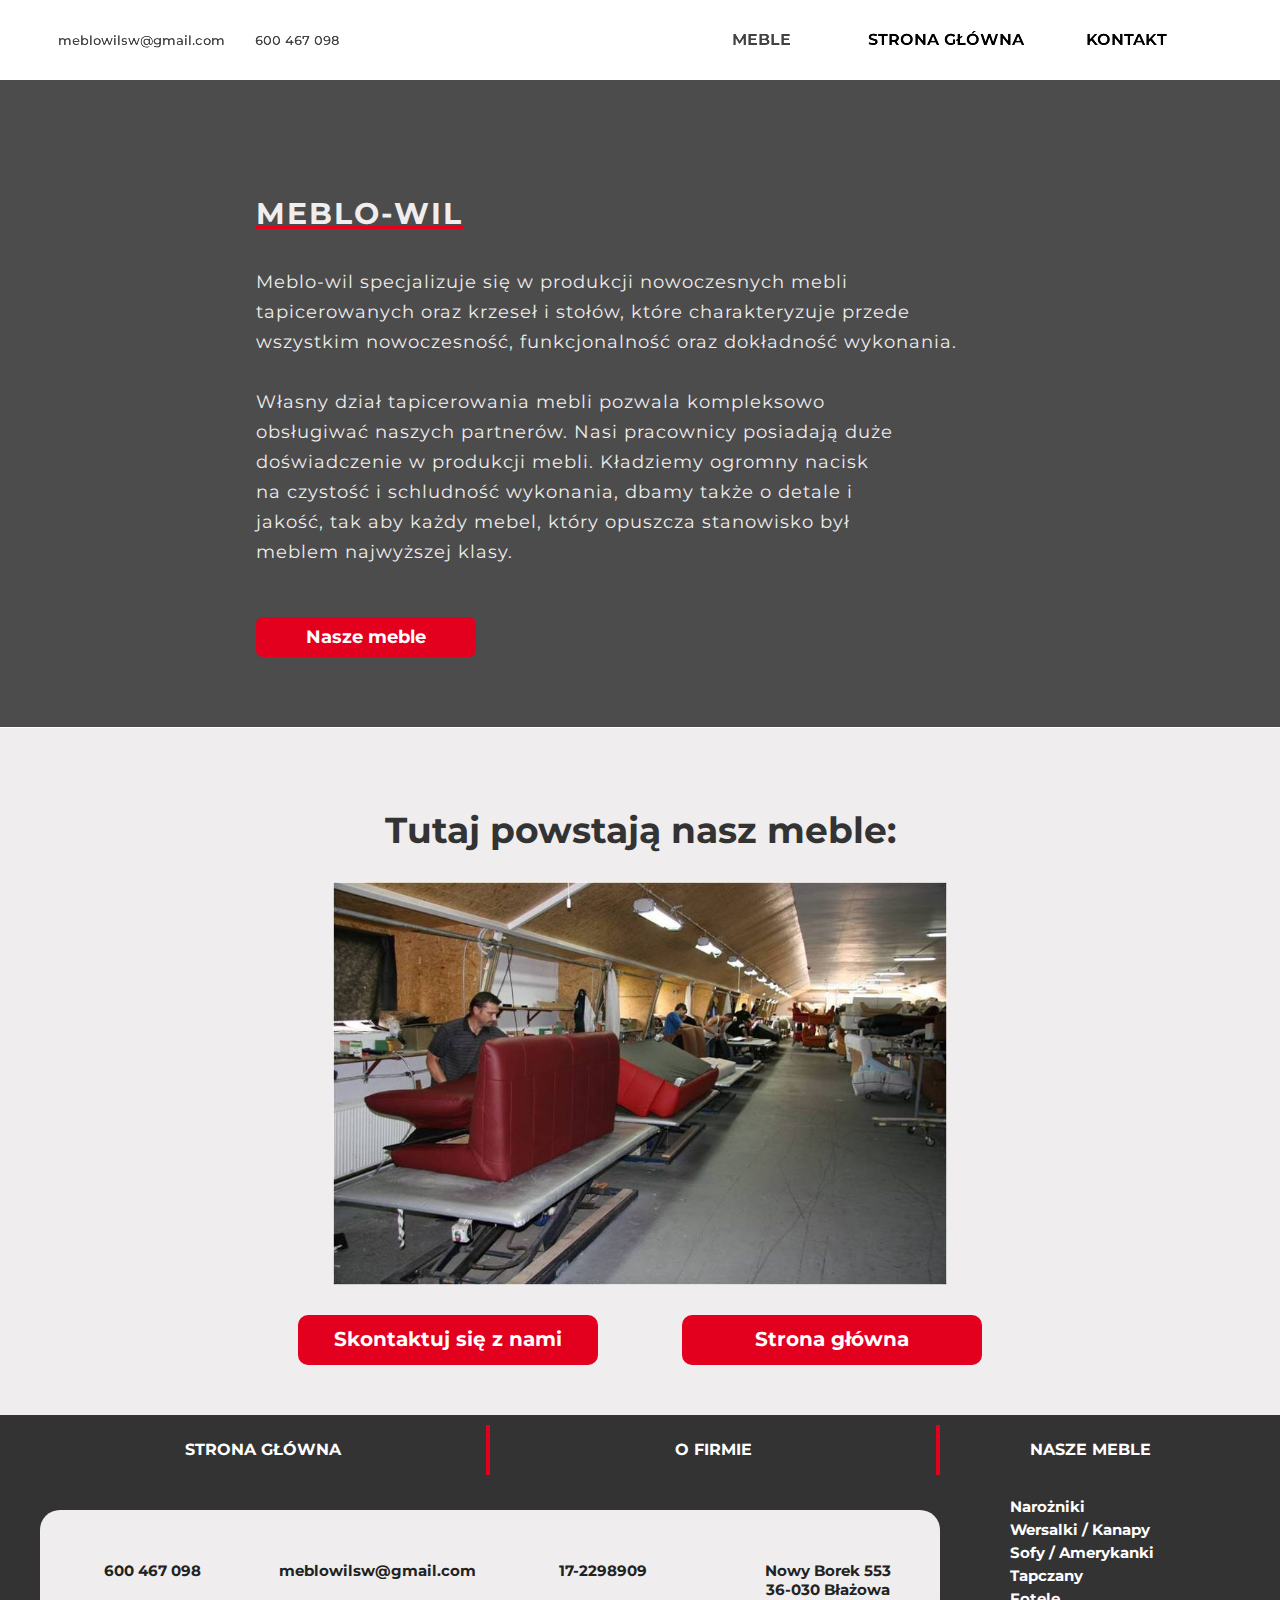
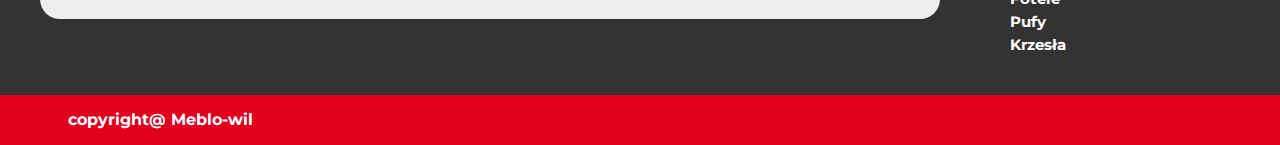
<file: omeblowilu.html>
<!DOCTYPE html>
<html lang="pl">
<head>
    <title>Meble O Meblo-wilu</title>
    <link rel="stylesheet" href="animation.css">
    <link rel="stylesheet" href="grid.css">
    <link rel="stylesheet" href="omeblowilu.css">
    <meta charset="utf-8">
    <meta name="robots" content="index,follow"/>
    <script src="https://ajax.googleapis.com/ajax/libs/jquery/3.3.1/jquery.min.js"></script>
    <meta name="description" content="Meblo-wil w Nowym Borku. Produkujemy meble tapicerowane - sofy, narożniki, fotele, wersalki, amerykanki, pufy, stoły, krzesła, kanapy. Ilości hurtowe - na zamówienie. Zapraszamy do współpracy.">
    <meta name="viewport" content="width=device-width, initial-scale=1.0">
    <link rel="stylesheet" href="https://use.fontawesome.com/releases/v5.3.1/css/all.css" integrity="sha384-mzrmE5qonljUremFsqc01SB46JvROS7bZs3IO2EmfFsd15uHvIt+Y8vEf7N7fWAU" crossorigin="anonymous">
    <link href="https://fonts.googleapis.com/css?family=Montserrat:400,600,700" rel="stylesheet">
    <link rel="icon" href="favicon.ico" type="image/x-icon">
    <link rel="canonical" href="http://www.meblowil24/omeblowilu.pl"/>
</head>
<body>
    <header class="col-12 hideToLoad">
        <nav class="row nav col-12">
            <div class="bars">
                <p><i class="fas fa-mobile-alt"></i> 600 467 098 - Zadzwoń</p>
                <i class="fas fa-bars"></i>
            </div>
            <ul class="header--list col-12 col-s-12">
                <li class="col-s-12 header--list--contact"><i class="fas fa-at"></i> meblowilsw@gmail.com</li>
                <li class="col-s-12 header--list--contact"><i class="fas fa-mobile-alt"></i> 600 467 098</li>
                <li class="col-s-12 header--list--items mButton toContact"><a href="kontakt.php">KONTAKT</a></li>
                <li class="col-s-12 header--list--items mButton toAboutAs"><a href="index.php">STRONA GŁÓWNA</a></li>
                <li class="col-s-12 header--list--items dropDown">
                    MEBLE <i class="fas fa-sort-down"></i>
                </li>
            </ul>
            <ul class="header--list--offerList col-12">
                <li class=" header--offerlist--item"><a href="narozniki.html">Narożniki</a></li>
                <li class=" header--offerlist--item"><a href="wersalki.html">Wersalki/Kanapy</a></li>
                <li class=" header--offerlist--item"><a href="sofy.html">Sofy/Amerykanki</a></li>
                <li class=" header--offerlist--item"><a href="tapczany.html">Tapczany</a></li>
                <li class=" header--offerlist--item"><a href="fotele.html">Fotele</a></li>
                <li class=" header--offerlist--item"><a href="pufy.html">Pufy</a></li>
                <li class=" header--offerlist--item"><a href="krzesla.html">Krzesła</a></li>
            </ul>
        </nav>
    </header>
    <section class="aboutAs col-12 hideToLoad" id="aboutAs">
        <div class="aboutAs--description col-12 col-s-12">
            <h1>MEBLO-WIL</h1>
            <p class="col-11 col-s-12">Meblo-wil specjalizuje się w produkcji nowoczesnych mebli tapicerowanych oraz krzeseł i stołów, które charakteryzuje przede wszystkim nowoczesność, funkcjonalność oraz dokładność wykonania.</p>
            <p class="col-10 col-s-12">Własny dział tapicerowania mebli pozwala kompleksowo obsługiwać naszych partnerów. Nasi pracownicy posiadają duże doświadczenie w produkcji mebli. Kładziemy ogromny nacisk na czystość i schludność wykonania, dbamy także o detale i jakość, tak aby każdy mebel, który opuszcza stanowisko był meblem najwyższej klasy.</p>
            <div class="col-12">
                <button><a href="fotele.html">Nasze meble</a> <i class=" fas fa-chevron-right"></i></button>
            </div>
        </div>
        <div class="col-3 aboutAs--clearView"></div>
    </section>
    <section class="statistic col-12">
        <h1>Tutaj powstają nasz meble:</h1>
        <img src="images/tapicernia.jpg">
        <div class="col-12 statistic--buttons">
            <div class="statistic--button--box col-6 col-s-12">
                <button class="statistic--button"><a href="kontakt.php">Skontaktuj się z nami</a></button>
            </div>
            <div class="statistic--button--box col-6 col-s-12">
                <button class="statistic--button"><a href="index.php">Strona główna</a></button>
            </div>
        </div>
    </section>
    <footer class="col-12 footer hideToLoad row" id="contact">
        <div class="container">
            <div class="footer--contactAndNav col-9 col-s-12">
                <div class="footer--nav row col-12">
                    <div class="col-6 footer--nav--item">
                        <p><a href="index.php">STRONA GŁÓWNA</a></p>
                    </div>
                    <div class="col-6 footer--nav--item">
                        <p><a href="omeblowilu.html">O FIRMIE</a></p>
                    </div>
                </div>
                <div class="footer--contact col-12 row">
                    <div class="col-3 col-s-6 footer--contact--box">
                        <i class="fas fa-mobile-alt col-12"></i>
                        <p class="col-12">600 467 098</p>
                    </div>
                    <div class="col-3 col-s-6 footer--contact--box">
                        <i class="far fa-envelope col-12"></i>
                        <p class="col-12">meblowilsw@gmail.com</p>
                    </div>
                    <div class="col-3 col-s-6 footer--contact--box">
                        <i class="fas fa-phone col-12"></i>
                        <p class="col-12">17-2298909</p>
                    </div>
                    <div class="col-3 col-s-6 footer--contact--box">
                        <i class="fas fa-map-marker-alt col-12"></i>
                        <p class="col-12">Nowy Borek 553<br>36-030 Błażowa</p>
                    </div>
                </div>
            </div>
            <div class="footer--furnitureNav col-3 col-s-12">
                <div class="col-12 furniture--header">
                    <p>NASZE MEBLE</p>
                </div>
                <ul class="col-12 footer--furnitureNav--nav">
                    <li class="footer--furnitureNav--nav--item col-12 col-s-6"><a href="narozniki.html">Narożniki</a></li>
                    <li class="footer--furnitureNav--nav--item col-12 col-s-6"><a href="wersalki.html">Wersalki / Kanapy</a></li>
                    <li class="footer--furnitureNav--nav--item col-12 col-s-6"><a href="sofy.html">Sofy / Amerykanki</a></li>
                    <li class="footer--furnitureNav--nav--item col-12 col-s-6"><a href="tapczany.html">Tapczany</a></li>
                    <li class="footer--furnitureNav--nav--item col-12 col-s-6"><a href="fotele.html">Fotele</a></li>
                    <li class="footer--furnitureNav--nav--item col-12 col-s-6"><a href="pufy.html">Pufy</a></li>
                    <li class="footer--furnitureNav--nav--item col-12 col-s-6"><a href="krzesla.html">Krzesła</a></li>
                </ul>
            </div>
        </div>
        <div class="footer--rights col-12">
            <p class="col-3 col-s-12">copyright@ Meblo-wil</p>
        </div>
    </footer>
    <script type="text/javascript" src="script.js"></script>
</body>
</html>
</file>
<file: animation.css>
@keyframes showLogo {
    0%   {opacity: 0}
    100% {opacity: 1}
}

@keyframes showLogoDesc {
    0%   {opacity: 0}
    50%  {opacity: 0}
    100% {opacity: 1}
}

@keyframes comeInSaloon {
    0%   {transform: scale(1.07)}
    100% {transform: scale(1)}
}

@keyframes iconPulse {
    0%   {transform: scale(1)}
    100% {transform: scale(1.1)}
}
</file>
<file: style.css>
* {
  margin: 0;
  padding: 0;
  box-sizing: border-box;
  font-family: "Montserrat", sans-serif; }

/*Colors */
/* */
.clearfix::after {
  content: "";
  clear: both;
  display: table; }

[class*="col-"] {
  float: left;
  min-height: 1px;
  padding: 0px; }

.container {
  margin: 0 auto;
  max-width: 1200px; }

.complete {
  display: none; }

.row::before, .row::after {
  content: "";
  display: table;
  clear: both; }

.complete {
  display: none; }

body {
  overflow-x: hidden; }
  body .hideToLoad {
    opacity: 0; }
  body .preloader {
    z-index: 10;
    position: fixed;
    left: 0;
    top: 0;
    height: 100vh;
    width: 100vw;
    background: url("https://images.pexels.com/photos/312029/pexels-photo-312029.jpeg?auto=compress&cs=tinysrgb&h=750&w=1260");
    filter: brightness(170%);
    background-position: center;
    background-size: cover;
    animation: comeInSaloon linear 4.5s; }
    body .preloader img {
      width: 700px;
      position: absolute;
      top: 150px;
      left: 50%;
      transform: translateX(-50%);
      animation: showLogo linear 1s; }
    body .preloader .preloader__description {
      position: relative;
      top: 380px;
      height: auto;
      text-align: center;
      animation: showLogoDesc linear 2s; }
      body .preloader .preloader__description h2 {
        font-weight: bold;
        text-shadow: 0 0 2px #fff;
        font-size: 45px;
        letter-spacing: 8px; }
        body .preloader .preloader__description h2:first-of-type {
          text-shadow: none;
          color: #e2001e; }
  body .underLook {
    position: fixed;
    top: 0px;
    left: 0;
    padding: 0;
    z-index: -1;
    height: 100vh;
    background: url("https://images.pexels.com/photos/276724/pexels-photo-276724.jpeg?auto=compress&cs=tinysrgb&h=750&w=1260");
    background-size: cover;
    background-position: bottom; }
  body header {
    height: 90vh;
    padding: 10px;
    background: url("https://images.pexels.com/photos/276528/pexels-photo-276528.jpeg?auto=compress&cs=tinysrgb&dpr=2&h=750&w=1260");
    background-position: center;
    filter: brightness(130%);
    background-size: cover;
    font-size: 0; }
    body header nav {
      position: relative;
      height: 80px;
      background: rgba(255, 255, 255, 0.9); }
      body header nav .bars {
        display: none; }
      body header nav .header--list {
        height: 80px;
        list-style-type: none;
        text-align: center;
        padding: 0 5% 0 3%; }
        body header nav .header--list a {
          color: #000;
          text-decoration: none; }
        body header nav .header--list .header--list--contact {
          height: 80px;
          line-height: 80px;
          font-size: 18px;
          display: inline-block;
          color: #333;
          font-weight: 600;
          padding: 0 30px;
          transition: 0.7s; }
          body header nav .header--list .header--list--contact:hover {
            background: #fff; }
          body header nav .header--list .header--list--contact i {
            font-size: 20px;
            padding: 0 10px;
            color: #e2001e; }
          body header nav .header--list .header--list--contact span {
            color: #e2001e;
            font-weight: bold; }
        body header nav .header--list .header--list--items {
          float: right;
          position: relative;
          line-height: 80px;
          height: 80px;
          text-align: center;
          font-size: 18px;
          display: inline-block;
          color: #333;
          font-weight: bold;
          cursor: pointer;
          min-width: 200px;
          border-radius: 5px;
          transition: 0.7s; }
          body header nav .header--list .header--list--items:before {
            content: "";
            position: absolute;
            top: 0;
            left: 50%;
            height: 70px;
            width: 0;
            border-bottom: 3px solid #e2001e;
            transition: 1.2s; }
          body header nav .header--list .header--list--items:hover {
            background: #fff; }
            body header nav .header--list .header--list--items:hover:before {
              left: 10%;
              width: 80%; }
          body header nav .header--list .header--list--items i {
            padding-left: 10px;
            transform: translateY(-3px);
            text-align: center; }
          body header nav .header--list .header--list--items a {
            z-index: 30;
            position: absolute;
            top: 0;
            left: 0;
            width: 100%;
            height: 100%; }
      body header nav .header--list--offerList {
        height: auto;
        font-size: 0;
        list-style-type: none;
        background: rgba(255, 255, 255, 0.9);
        text-align: right;
        padding-right: 6%;
        overflow: hidden;
        height: 0px;
        opacity: 0; }
        body header nav .header--list--offerList .header--offerlist--item {
          display: inline-block;
          margin: 0;
          border-radius: 5px; }
          body header nav .header--list--offerList .header--offerlist--item a {
            cursor: pointer;
            position: relative;
            font-weight: 600;
            padding: 20px 30px;
            font-size: 20px;
            color: #333;
            display: block;
            height: 100%;
            text-decoration: none;
            transition: 0.7s; }
            body header nav .header--list--offerList .header--offerlist--item a:before {
              content: "";
              position: absolute;
              top: 0;
              left: 50%;
              height: 50px;
              width: 0;
              border-bottom: 1px solid #e2001e;
              transition: 0.7s; }
            body header nav .header--list--offerList .header--offerlist--item a:hover {
              background: #fff; }
              body header nav .header--list--offerList .header--offerlist--item a:hover:before {
                left: 10%;
                width: 80%; }
    body header .header--logo {
      position: relative;
      top: 20%;
      left: 5%; }
      body header .header--logo img {
        width: 35%;
        height: auto; }
      body header .header--logo h1 {
        color: #fff;
        text-shadow: 0 0 10px #333;
        font-size: 60px;
        letter-spacing: 5px;
        line-height: 140px;
        font-weight: lighter; }
  body .whyAsSection {
    padding: 0;
    background: #efeded;
    padding-bottom: 100px; }
    body .whyAsSection .whyAs--title {
      opacity: 1;
      font-size: 36px;
      margin: 60px 0 40px;
      text-align: center; }
    body .whyAsSection .whyAs--box {
      padding: 0;
      height: 300px; }
      body .whyAsSection .whyAs--box .whyAs--box--img {
        margin-top: 25px;
        height: 250px; }
      body .whyAsSection .whyAs--box .whyAs--box--img__1 {
        background: url("https://images.pexels.com/photos/982657/pexels-photo-982657.jpeg?auto=compress&cs=tinysrgb&h=750&w=1260");
        background-position: center;
        background-size: cover;
        border-radius: 0 20px 20px 0; }
      body .whyAsSection .whyAs--box .whyAs--box--img__2 {
        background: url("https://images.pexels.com/photos/1573829/pexels-photo-1573829.jpeg?auto=compress&cs=tinysrgb&h=750&w=1260");
        background-position: center;
        background-size: cover;
        border-radius: 20px 0 0 20px; }
      body .whyAsSection .whyAs--box .whyAs--box--img__3 {
        background: url("https://images.pexels.com/photos/276700/pexels-photo-276700.jpeg?auto=compress&cs=tinysrgb&h=750&w=1260");
        background-position: center;
        background-size: cover;
        border-radius: 0 20px 20px 0; }
      body .whyAsSection .whyAs--box .whyAs--box--img__4 {
        background: url("https://images.pexels.com/photos/374861/pexels-photo-374861.jpeg?auto=compress&cs=tinysrgb&h=750&w=1260");
        background-position: center;
        background-size: cover;
        border-radius: 20px 0 0 20px; }
      body .whyAsSection .whyAs--box .whyAs--box--info .whyAs--box--info--number {
        display: flex;
        justify-content: center; }
        body .whyAsSection .whyAs--box .whyAs--box--info .whyAs--box--info--number p {
          margin-top: 20%;
          height: 70px;
          width: 70px;
          background: #e2001e;
          border-radius: 50%;
          font-size: 40px;
          text-align: center;
          color: #fff;
          line-height: 70px;
          font-weight: bold; }
      body .whyAsSection .whyAs--box .whyAs--box--info .whyAs--box--info--description {
        padding-top: 10px; }
        body .whyAsSection .whyAs--box .whyAs--box--info .whyAs--box--info--description .whyAs--box--info--description--title {
          font-size: 30px;
          letter-spacing: 2px;
          margin: 20px 0; }
        body .whyAsSection .whyAs--box .whyAs--box--info .whyAs--box--info--description .whyAs--box--info--description--paragraf {
          font-size: 17px;
          letter-spacing: 1px; }
  body .clearView {
    background: transparent;
    height: 200px; }
  body .aboutAs {
    position: relative;
    height: auto;
    background: transparent;
    text-align: left; }
    body .aboutAs .aboutAs--description {
      background: #efeded;
      padding: 0px 20px 40px 70px;
      border-radius: 0 20px 20px 0px; }
      body .aboutAs .aboutAs--description h1 {
        font-size: 35px;
        letter-spacing: 2px;
        text-decoration: underline #e2001e;
        margin: 45px 0 5px 0; }
      body .aboutAs .aboutAs--description p {
        margin-top: 30px;
        font-size: 20px;
        line-height: 30px;
        letter-spacing: 1px; }
      body .aboutAs .aboutAs--description button {
        margin-top: 20px;
        cursor: pointer;
        font-size: 24px;
        height: 50px;
        width: 220px;
        border-radius: 10px;
        border: none;
        line-height: 48px;
        color: #fff;
        background: #e2001e;
        font-weight: bold;
        transition: 0.4s; }
        body .aboutAs .aboutAs--description button a {
          text-decoration: none;
          color: #fff;
          display: block; }
        body .aboutAs .aboutAs--description button:hover {
          width: 223px;
          box-shadow: 0 0 20px rgba(0, 0, 0, 0.3); }
    body .aboutAs .aboutAs--clearView {
      background: transparent; }
  body .contact .contact--box {
    padding: 0;
    border-radius: 20px 0 0 20px;
    background: #efeded; }
    body .contact .contact--box .contact--box--form {
      padding: 8px;
      text-align: center;
      height: auto;
      background: #efeded;
      border-radius: 20px; }
      body .contact .contact--box .contact--box--form h2 {
        text-decoration: underline #e2001e;
        font-size: 30px;
        margin: 0 0 15px; }
      body .contact .contact--box .contact--box--form input {
        margin: 10px 0;
        padding: 10px;
        border-radius: 5px;
        border: none; }
      body .contact .contact--box .contact--box--form .message {
        padding: 10px;
        border: none;
        margin: 10px 0;
        border-radius: 5px;
        height: 150px; }
      body .contact .contact--box .contact--box--form .submit {
        background: #e2001e;
        font-weight: bold;
        font-size: 18px;
        color: #fff;
        cursor: pointer;
        transition: 0.5s; }
        body .contact .contact--box .contact--box--form .submit:hover {
          transform: scale(1.03); }
    body .contact .contact--box .contact--box--map {
      box-shadow: 0 0 10px #333;
      background: #333;
      padding: 15px;
      border-radius: 20px 0 0 20px; }
      body .contact .contact--box .contact--box--map iframe {
        height: 350px; }
  body .footer {
    text-align: center;
    height: 330px;
    background: #333;
    color: #fff;
    font-weight: bold;
    position: relative;
    margin-top: 150px; }
    body .footer .container .footer--contactAndNav .footer--nav .footer--nav--item {
      cursor: pointer;
      height: 50px;
      border-right: 4px solid #e2001e;
      padding: 0;
      margin: 10px 0;
      transition: 0.3s; }
      body .footer .container .footer--contactAndNav .footer--nav .footer--nav--item:hover {
        border-radius: 20px;
        background: #e2001e; }
      body .footer .container .footer--contactAndNav .footer--nav .footer--nav--item p {
        font-size: 16px;
        line-height: 50px;
        font-weight: bold; }
        body .footer .container .footer--contactAndNav .footer--nav .footer--nav--item p a {
          color: #fff;
          text-decoration: none;
          display: block; }
    body .footer .container .footer--contactAndNav .footer--contact {
      background: #efeded;
      color: #222;
      margin: 25px 0 25px;
      border-radius: 20px;
      padding: 10px 0; }
      body .footer .container .footer--contactAndNav .footer--contact .footer--contact--box {
        margin: 0 0 10px 0; }
        body .footer .container .footer--contactAndNav .footer--contact .footer--contact--box i {
          margin: 20px 0;
          font-size: 25px;
          color: #e2001e; }
        body .footer .container .footer--contactAndNav .footer--contact .footer--contact--box p {
          font-size: 15px; }
    body .footer .container .footer--furnitureNav .furniture--header {
      cursor: pointer;
      height: 50px;
      padding: 0;
      margin: 10px 0;
      transition: 0.3s; }
      body .footer .container .footer--furnitureNav .furniture--header:hover {
        border-radius: 20px;
        background: #e2001e; }
      body .footer .container .footer--furnitureNav .furniture--header p {
        font-size: 16px;
        line-height: 50px;
        font-weight: bold; }
    body .footer .container .footer--furnitureNav .footer--furnitureNav--nav {
      margin-top: 10px;
      list-style-type: none;
      padding-left: 15%; }
      body .footer .container .footer--furnitureNav .footer--furnitureNav--nav .footer--furnitureNav--nav--item {
        text-align: left;
        font-size: 15px;
        padding: 2px 0 2px;
        cursor: pointer;
        position: relative;
        padding-left: 25px;
        border-radius: 5px;
        transition: 0.8s; }
        body .footer .container .footer--furnitureNav .footer--furnitureNav--nav .footer--furnitureNav--nav--item:before {
          border-radius: 5px 0 0 5px;
          content: "";
          position: absolute;
          left: 0;
          top: 0;
          height: 0;
          width: 10px;
          background: #e2001e;
          transition: 0.8s; }
        body .footer .container .footer--furnitureNav .footer--furnitureNav--nav .footer--furnitureNav--nav--item:hover {
          background: #222; }
          body .footer .container .footer--furnitureNav .footer--furnitureNav--nav .footer--furnitureNav--nav--item:hover:before {
            height: 100%; }
        body .footer .container .footer--furnitureNav .footer--furnitureNav--nav .footer--furnitureNav--nav--item a {
          color: #fff;
          text-decoration: none;
          display: block; }
    body .footer .footer--rights {
      background: #e2001e;
      height: 50px;
      line-height: 50px;
      color: #fff;
      position: absolute;
      bottom: 0;
      left: 0; }

@media (max-width: 1600px) {
  body header nav .header--list .header--list--contact {
    font-size: 13px;
    padding: 0 10px; }
    body header nav .header--list .header--list--contact i {
      padding: 0 5px;
      font-size: 16px; }
  body header nav .header--list .header--list--items {
    font-size: 16px;
    min-width: 180px; }
  body header .header--logo h1 {
    font-size: 45px;
    line-height: 65px; } }
@media (max-width: 1200px) {
  body header .header--logo h1 {
    font-size: 28px;
    line-height: 55px; }
  body header nav .header--list .header--list--contact {
    font-size: 11px; }
    body header nav .header--list .header--list--contact i {
      font-size: 12px; }
  body header nav .header--list .header--list--items {
    font-size: 14px;
    min-width: 110px; }
  body header nav .header--list--offerList {
    height: 55px; }
    body header nav .header--list--offerList .header--offerlist--item a {
      font-size: 14px;
      padding: 16px; }
  body .whyAsSection {
    padding-bottom: 50px; }
    body .whyAsSection .whyAs--title {
      font-size: 35px; }
    body .whyAsSection .whyAs--box .whyAs--box--info .whyAs--box--info--number p {
      line-height: 50px;
      font-size: 30px;
      margin-top: 30%;
      height: 50px;
      width: 50px; }
    body .whyAsSection .whyAs--box .whyAs--box--info .whyAs--box--info--description .whyAs--box--info--description--title {
      font-size: 25px;
      margin: 15px 0; }
    body .whyAsSection .whyAs--box .whyAs--box--info .whyAs--box--info--description .whyAs--box--info--description--paragraf {
      font-size: 16px; }
  body .clearView {
    height: 150px; }
  body .aboutAs .aboutAs--description p {
    font-size: 16px;
    letter-spacing: 0px; }
  body .contact .contact--box .contact--box--form h2 {
    font-size: 22px; }
  body .contact .contact--box .contact--box--form input {
    font-size: 15px; }
  body .contact .contact--box .contact--box--form .formMessage .submit {
    font-size: 16px; }
  body footer {
    margin-top: 150px; } }
@media (max-width: 900px) {
  body .preloader img {
    top: 50px;
    width: 80%; }
  body .preloader .preloader__description {
    top: 250px; }
    body .preloader .preloader__description h2 {
      letter-spacing: 5px;
      font-size: 35px; }
  body header .header--logo {
    text-align: center; }
    body header .header--logo h1 {
      margin-top: 30px;
      font-size: 20px;
      line-height: 40px; }
  body header nav .header--list .header--list--contact {
    font-size: 10px;
    padding: 0 5px; }
    body header nav .header--list .header--list--contact i {
      font-size: 10px; }
  body header nav .header--list .header--list--items {
    font-size: 12px;
    min-width: 90px; }
  body header nav .header--list--offerList {
    height: 55px; }
    body header nav .header--list--offerList .header--offerlist--item a {
      font-size: 12px;
      padding: 10px; }
      body header nav .header--list--offerList .header--offerlist--item a:before {
        height: 30px; }
  body .whyAsSection .whyAs--title {
    font-size: 30px; }
  body .whyAsSection .whyAs--box .whyAs--box--info .whyAs--box--info--number p {
    line-height: 45px;
    font-size: 25px;
    margin-top: 50%;
    height: 45px;
    width: 45px; }
  body .whyAsSection .whyAs--box .whyAs--box--info .whyAs--box--info--description .whyAs--box--info--description--title {
    font-size: 20px; }
  body .footer .container .footer--contactAndNav .footer--nav .footer--nav--item p {
    font-size: 18px; }
  body .footer .container .footer--contactAndNav .footer--contact .footer--contact--box p {
    font-size: 14px; }
  body .footer .container .footer--furnitureNav .furniture--header p {
    font-size: 18px; }
  body .footer .container .footer--furnitureNav .footer--furnitureNav--nav {
    padding-left: 5%; }
    body .footer .container .footer--furnitureNav .footer--furnitureNav--nav .footer--furnitureNav--nav--item {
      font-size: 14px; } }
@media (max-width: 750px) {
  body .preloader .preloader__description {
    top: 250px; }
    body .preloader .preloader__description h2 {
      letter-spacing: 3px;
      font-size: 30px; }
  body header {
    padding: 0; }
    body header .header--logo {
      top: 20%; }
      body header .header--logo img {
        width: 70%; }
      body header .header--logo h1 {
        margin-top: 30px;
        font-size: 16px;
        font-weight: bold;
        line-height: 25px; }
    body header nav {
      background: #fff;
      padding: 0;
      height: 50px;
      z-index: 100;
      position: absolute;
      top: 0;
      left: 0; }
      body header nav .header--logo .header--logo__img {
        margin-top: 5px; }
      body header nav .bars {
        display: block;
        position: relative;
        line-height: 60px; }
        body header nav .bars p {
          display: inline-block;
          font-size: 12px;
          padding-left: 10px;
          font-weight: bold; }
          body header nav .bars p i {
            font-size: 14px;
            color: #e2001e; }
        body header nav .bars .fa-bars {
          position: absolute;
          top: 10px;
          right: 35px;
          font-size: 33px;
          cursor: pointer; }
      body header nav .header--list {
        height: 0px;
        overflow: hidden; }
        body header nav .header--list .header--list--contact {
          display: none; }
        body header nav .header--list .header--list--items {
          line-height: 40px;
          height: 40px;
          font-size: 16px; }
          body header nav .header--list .header--list--items:before {
            border: none; }
      body header nav .header--list--offerList {
        height: 0px;
        padding: 0; }
        body header nav .header--list--offerList .header--offerlist--item {
          display: block;
          text-align: center;
          height: auto; }
          body header nav .header--list--offerList .header--offerlist--item a {
            font-size: 16px;
            padding: 10px; }
            body header nav .header--list--offerList .header--offerlist--item a:before {
              display: none; }
  body .whyAsSection .whyAs--title {
    margin: 25px 0;
    font-size: 22px; }
  body .whyAsSection .whyAs--box {
    position: relative; }
    body .whyAsSection .whyAs--box .whyAs--box--img {
      border-radius: 20px; }
    body .whyAsSection .whyAs--box .whyAs--box--info {
      border-radius: 20px;
      position: absolute;
      top: 25px;
      left: 0;
      height: 250px;
      z-index: 3;
      background: rgba(255, 255, 255, 0.7); }
      body .whyAsSection .whyAs--box .whyAs--box--info .whyAs--box--info--number p {
        line-height: 45px;
        font-size: 25px;
        margin-top: 50%;
        height: 45px;
        width: 45px; }
      body .whyAsSection .whyAs--box .whyAs--box--info .whyAs--box--info--description {
        padding: 0; }
        body .whyAsSection .whyAs--box .whyAs--box--info .whyAs--box--info--description .whyAs--box--info--description--title {
          font-size: 18px; }
  body .aboutAs .aboutAs--description {
    border-radius: 0;
    padding: 10px; }
    body .aboutAs .aboutAs--description h1 {
      font-size: 25px;
      margin: 10px 0 0; }
    body .aboutAs .aboutAs--description p {
      font-size: 16px; }
    body .aboutAs .aboutAs--description button {
      font-size: 18px;
      height: 40px;
      line-height: 40px;
      width: 170px; }
  body .contact .contact--box .contact--box--form {
    border-radius: 0; }
    body .contact .contact--box .contact--box--form h2 {
      font-size: 18px;
      margin: 0 0 10px; }
    body .contact .contact--box .contact--box--form .formdata input {
      font-size: 14px;
      padding: 5px;
      margin: 5px; }
    body .contact .contact--box .contact--box--form .formMessage .message {
      margin: 5px; }
    body .contact .contact--box .contact--box--form .formMessage .submit {
      width: 90%;
      margin: 10px 5%; }
  body .contact .contact--box .contact--box--map {
    border-radius: 20px; }
  body .footer {
    height: 550px;
    margin-top: 150px; }
    body .footer .container .footer--contactAndNav .footer--nav .footer--nav--item {
      width: 80%;
      border-right: none;
      border-bottom: 3px solid #e2001e;
      margin: 5px 10%;
      height: 40px; }
      body .footer .container .footer--contactAndNav .footer--nav .footer--nav--item p {
        font-size: 14px;
        line-height: 40px; }
    body .footer .container .footer--contactAndNav .footer--contact {
      margin: 10px 0;
      padding: 0 0 5px 0; }
      body .footer .container .footer--contactAndNav .footer--contact .footer--contact--box {
        margin: 0 0 5px 0; }
        body .footer .container .footer--contactAndNav .footer--contact .footer--contact--box i {
          margin: 15px 0 5px;
          font-size: 20px; }
        body .footer .container .footer--contactAndNav .footer--contact .footer--contact--box p {
          font-size: 14px; }
    body .footer .container .footer--furnitureNav .furniture--header {
      border-bottom: 3px solid #e2001e;
      margin: 5px 10%;
      width: 80%; }
      body .footer .container .footer--furnitureNav .furniture--header p {
        font-size: 16px; } }
@media (max-width: 500px) {
  body .preloader .preloader__description {
    top: 200px; }
    body .preloader .preloader__description h2 {
      letter-spacing: 1px;
      font-size: 26px; } }
@media (max-width: 330px) {
  body .preloader .preloader__description {
    top: 150px; }
    body .preloader .preloader__description h2 {
      letter-spacing: 0px;
      font-size: 20px; }
  body header {
    height: 60vh; }
    body header nav .bars .fa-bars {
      font-size: 32px;
      top: 15px; }
  body .whyAsSection .whyAs--title {
    margin: 15px 5px 0;
    font-size: 16px; }
  body .whyAsSection .whyAs--box .whyAs--box--info {
    height: 250px;
    z-index: 3;
    background: rgba(255, 255, 255, 0.7); }
    body .whyAsSection .whyAs--box .whyAs--box--info .whyAs--box--info--number p {
      line-height: 35px;
      font-size: 18px;
      height: 35px;
      width: 35px; }
    body .whyAsSection .whyAs--box .whyAs--box--info .whyAs--box--info--description .whyAs--box--info--description--title {
      font-size: 5vw;
      margin: 10px 4px 10px 0; }
    body .whyAsSection .whyAs--box .whyAs--box--info .whyAs--box--info--description .whyAs--box--info--description--paragraf {
      margin-right: 4px;
      font-size: 5vw; }
  body .aboutAs .aboutAs--description {
    border-radius: 0;
    padding: 5px; }
    body .aboutAs .aboutAs--description h1 {
      font-size: 18px;
      margin: 7px 0 0; }
    body .aboutAs .aboutAs--description p {
      margin-top: 15px;
      font-size: 12px;
      line-height: 18px; }
    body .aboutAs .aboutAs--description button {
      margin-left: 50%;
      transform: translateX(-50%);
      font-size: 16px;
      height: 30px;
      line-height: 30px;
      width: 150px; }
  body .contact .contact--box .contact--box--map {
    padding: 7px;
    border-radius: 20px; }
    body .contact .contact--box .contact--box--map iframe {
      height: 250px; }
  body .footer {
    height: 620px;
    margin-top: 120px; }
    body .footer .container .footer--contactAndNav .footer--contact .footer--contact--box i {
      font-size: 18px; }
    body .footer .container .footer--contactAndNav .footer--contact .footer--contact--box p {
      font-size: 12px; }
    body .footer .container .footer--furnitureNav .furniture--header p {
      font-size: 14px; }
    body .footer .container .footer--furnitureNav .footer--furnitureNav--nav .footer--furnitureNav--nav--item {
      font-size: 12px;
      line-height: 18px;
      width: 100%; }
    body .footer .footer--rights {
      height: auto; }
      body .footer .footer--rights p {
        line-height: 15px;
        width: 100%;
        font-size: 11px; } }

/*# sourceMappingURL=style.css.map */
</file>
<file: grid.css>
.col-1 {width: 8.33%;} 
.col-2 {width: 16.66%;} 
.col-3 {width: 25%;} 
.col-4 {width: 33.33%;} 
.col-5 {width: 41.66%;} 
.col-6 {width: 50%;} 
.col-7 {width: 58.33%;} 
.col-8 {width: 66.66%;} 
.col-9 {width: 75%;} 
.col-10 {width: 83.33%;}
.col-11 {width: 91.66%;} 
.col-12 {width: 100%;}

.col-offset-0 {margin-left: 0;} 
.col-offset-1 {margin-left: 8.33%;} 
.col-offset-2 {margin-left: 16.66%;} 
.col-offset-3 {margin-left: 25%;} 
.col-offset-4 {margin-left: 33.33%;} 
.col-offset-5 {margin-left: 41.66%;} 
.col-offset-6 {margin-left: 50%;} 
.col-offset-7 {margin-left: 58.33%;} 
.col-offset-8 {margin-left: 66.66%;} 
.col-offset-9 {margin-left: 75%;} 
.col-offset-10 {margin-left: 83.33%;} 
.col-offset-11 {margin-left: 91.66%;}

@media (max-width: 750px){
    /* For tablets: */
    .col-s-0 {width: 0%;}
    .col-s-1 {width: 8.33%;}
    .col-s-2 {width: 16.66%;}
    .col-s-3 {width: 25%;}
    .col-s-4 {width: 33.33%;}
    .col-s-5 {width: 41.66%;}
    .col-s-6 {width: 50%;}
    .col-s-7 {width: 58.33%;}
    .col-s-8 {width: 66.66%;}
    .col-s-9 {width: 75%;}
    .col-s-10 {width: 83.33%;}
    .col-s-11 {width: 91.66%;}
    .col-s-12 {width: 100%;}
    
    .col-s-offset-0 {margin-left: 0;} 
    .col-s-offset-1 {margin-left: 8.33%;} 
    .col-s-offset-2 {margin-left: 16.66%;} 
    .col-s-offset-3 {margin-left: 25%;} 
    .col-s-offset-4 {margin-left: 33.33%;} 
    .col-s-offset-5 {margin-left: 41.66%;} 
    .col-s-offset-6 {margin-left: 50%;} 
    .col-s-offset-7 {margin-left: 58.33%;} 
    .col-s-offset-8 {margin-left: 66.66%;} 
    .col-s-offset-9 {margin-left: 75%;} 
    .col-s-offset-10 {margin-left: 83.33%;} 
    .col-s-offset-11 {margin-left: 91.66%;}
}
@media (min-width: 751px) and (max-width: 1250px) {
    /* For desktop: */
    .col-m-1 {width: 8.33%;}
    .col-m-2 {width: 16.66%;}
    .col-m-3 {width: 25%;}
    .col-m-4 {width: 33.33%;}
    .col-m-5 {width: 41.66%;}
    .col-m-6 {width: 50%;}
    .col-m-7 {width: 58.33%;}
    .col-m-8 {width: 66.66%;}
    .col-m-9 {width: 75%;}
    .col-m-10 {width: 83.33%;}
    .col-m-11 {width: 91.66%;}
    .col-m-12 {width: 100%;}
}
</file>
<file: dlaczegomy.css>
* {
  margin: 0;
  padding: 0;
  box-sizing: border-box;
  font-family: "Montserrat", sans-serif; }

/*Colors */
/* */
.clearfix::after {
  content: "";
  clear: both;
  display: table; }

[class*="col-"] {
  float: left;
  min-height: 1px;
  padding: 0px; }

.container {
  margin: 0 auto;
  max-width: 1200px; }

.complete {
  display: none; }

.row::before, .row::after {
  content: "";
  display: table;
  clear: both; }

.complete {
  display: none; }

body {
  overflow-x: hidden; }
  body header {
    height: 100px;
    background: #efeded;
    padding: 10px; }
    body header nav {
      height: 80px; }
      body header nav .header--logo .header--logo__img {
        margin-top: 10px;
        margin-left: 10%;
        width: 80%;
        max-width: 230px; }
      body header nav .bars {
        display: none; }
      body header nav .header--list {
        height: 80px;
        list-style-type: none;
        text-align: center; }
        body header nav .header--list a {
          color: #000;
          text-decoration: none; }
        body header nav .header--list .header--list--items {
          position: relative;
          cursor: pointer;
          line-height: 80px;
          text-align: center;
          font-size: 18px;
          display: inline-block;
          color: #333;
          font-weight: bold;
          cursor: pointer; }
          body header nav .header--list .header--list--items:before {
            content: "";
            position: absolute;
            top: 0;
            left: 50%;
            height: 70px;
            width: 0;
            border-bottom: 3px solid #e2001e;
            transition: 1.2s; }
          body header nav .header--list .header--list--items:hover:before {
            left: 10%;
            width: 80%; }
          body header nav .header--list .header--list--items i {
            text-align: center; }
          body header nav .header--list .header--list--items a {
            z-index: 30;
            position: absolute;
            top: 0;
            left: 0;
            width: 100%;
            height: 100%; }
          body header nav .header--list .header--list--items .header--list--offerList {
            position: absolute;
            left: 0;
            top: 100%;
            width: 150%;
            display: block;
            z-index: 10;
            max-height: 0px;
            overflow: hidden;
            border-radius: 20px;
            background: #efeded;
            list-style-type: none; }
            body header nav .header--list .header--list--items .header--list--offerList .header--offerlist--item {
              height: 50px;
              line-height: 35px;
              font-size: 17px;
              width: 100%;
              position: relative;
              transition: 1s; }
              body header nav .header--list .header--list--items .header--list--offerList .header--offerlist--item:before {
                content: "";
                position: absolute;
                top: 0;
                height: 0;
                z-index: 10;
                width: 15px;
                left: 0;
                background: #e2001e;
                transition: 1s; }
              body header nav .header--list .header--list--items .header--list--offerList .header--offerlist--item:hover:before {
                height: 100%; }
          body header nav .header--list .header--list--items .fas {
            position: relative;
            left: 20px;
            bottom: 5px;
            font-size: 20px;
            transition: 1s; }
  body .whyAsSection {
    padding: 0;
    background: #efeded;
    padding-bottom: 100px;
    background: #efeded;
    background-size: cover;
    background-position: center; }
    body .whyAsSection .whyAs--title {
      opacity: 1;
      padding: 60px 0 40px;
      text-align: center;
      color: #efeded;
      background: url("https://images.pexels.com/photos/326333/pexels-photo-326333.jpeg?auto=compress&cs=tinysrgb&h=750&w=1260"); }
      body .whyAsSection .whyAs--title h2 {
        text-shadow: 0 0 2px #333;
        font-size: 30px; }
    body .whyAsSection .whyAsSection--main {
      padding: 70px 5% 0; }
      body .whyAsSection .whyAsSection--main .padding--box {
        padding: 20px 10px; }
        body .whyAsSection .whyAsSection--main .padding--box .whyAsSection--main--box {
          border: 1px solid #e2001e;
          border-radius: 10px;
          background: url("https://images.pexels.com/photos/584399/living-room-couch-interior-room-584399.jpeg?auto=compress&cs=tinysrgb&h=750&w=1260");
          background-size: cover;
          background-position: center;
          text-align: center;
          height: 500px;
          box-shadow: 0 0 5px #777;
          cursor: pointer;
          transition: 1s; }
          body .whyAsSection .whyAsSection--main .padding--box .whyAsSection--main--box:hover {
            transform: scale(1.05);
            box-shadow: 0 0 10px #333;
            z-index: 5; }
            body .whyAsSection .whyAsSection--main .padding--box .whyAsSection--main--box:hover .shadow {
              background: rgba(0, 0, 0, 0.8); }
          body .whyAsSection .whyAsSection--main .padding--box .whyAsSection--main--box .shadow {
            padding: 5px;
            border-radius: 10px;
            height: 100%;
            width: 100%;
            background: rgba(0, 0, 0, 0.3);
            transition: 0.8s; }
          body .whyAsSection .whyAsSection--main .padding--box .whyAsSection--main--box .whyAs--box--number {
            height: 80px;
            line-height: 80px;
            margin: 30px 0 10px; }
            body .whyAsSection .whyAsSection--main .padding--box .whyAsSection--main--box .whyAs--box--number p {
              margin-left: 50%;
              transform: translateX(-50%);
              background: #e2001e;
              height: 65px;
              width: 65px;
              border-radius: 50%;
              font-size: 40px;
              line-height: 65px;
              color: #fff;
              font-weight: bold; }
          body .whyAsSection .whyAsSection--main .padding--box .whyAsSection--main--box .whyAs--box--info {
            color: #fff; }
            body .whyAsSection .whyAsSection--main .padding--box .whyAsSection--main--box .whyAs--box--info h2 {
              font-size: 18px;
              height: 70px; }
            body .whyAsSection .whyAsSection--main .padding--box .whyAsSection--main--box .whyAs--box--info p {
              font-size: 18px;
              line-height: 24px;
              letter-spacing: 1px; }
        body .whyAsSection .whyAsSection--main .padding--box .box2 {
          background: url("https://images.pexels.com/photos/1573829/pexels-photo-1573829.jpeg?auto=compress&cs=tinysrgb&h=750&w=1260");
          background-size: cover;
          background-position: center; }
        body .whyAsSection .whyAsSection--main .padding--box .box3 {
          background: url("https://images.pexels.com/photos/276700/pexels-photo-276700.jpeg?auto=compress&cs=tinysrgb&h=750&w=1260");
          background-size: cover;
          background-position: center; }
        body .whyAsSection .whyAsSection--main .padding--box .box4 {
          background: url("https://images.pexels.com/photos/374861/pexels-photo-374861.jpeg?auto=compress&cs=tinysrgb&h=750&w=1260");
          background-size: cover;
          background-position: center; }
  body .tryAs {
    background: #efeded;
    padding: 0px 5% 50px;
    text-align: center; }
    body .tryAs h2 {
      font-size: 26px;
      font-weight: normal;
      margin-bottom: 50px; }
    body .tryAs .tryAs--row {
      display: flex;
      justify-content: space-around;
      padding: 20px 0; }
      body .tryAs .tryAs--row button {
        position: relative;
        height: 60px;
        width: 250px;
        cursor: pointer;
        border-radius: 30px;
        background: #e2001e;
        border: none;
        line-height: 60px;
        transition: 0.7s; }
        body .tryAs .tryAs--row button:hover {
          transform: scale(1.05);
          box-shadow: 0 0 15px #333; }
          body .tryAs .tryAs--row button:hover a {
            transform: scale(1.05); }
        body .tryAs .tryAs--row button a {
          text-decoration: none;
          position: absolute;
          text-align: center;
          top: 0;
          left: 0;
          width: 100%;
          height: 100%;
          font-size: 20px;
          font-weight: bold;
          color: #fff;
          letter-spacing: 1px; }
  body .footer {
    text-align: center;
    height: 330px;
    background: #333;
    color: #fff;
    font-weight: bold;
    position: relative; }
    body .footer .container .footer--contactAndNav .footer--nav .footer--nav--item {
      cursor: pointer;
      height: 50px;
      border-right: 4px solid #e2001e;
      padding: 0;
      margin: 10px 0;
      transition: 0.3s; }
      body .footer .container .footer--contactAndNav .footer--nav .footer--nav--item:hover {
        border-radius: 20px;
        background: #e2001e; }
      body .footer .container .footer--contactAndNav .footer--nav .footer--nav--item p {
        font-size: 16px;
        line-height: 50px;
        font-weight: bold; }
    body .footer .container .footer--contactAndNav .footer--contact {
      background: #efeded;
      color: #222;
      margin: 25px 0 25px;
      border-radius: 20px;
      padding: 10px 0; }
      body .footer .container .footer--contactAndNav .footer--contact .footer--contact--box {
        margin: 0 0 10px 0; }
        body .footer .container .footer--contactAndNav .footer--contact .footer--contact--box i {
          margin: 20px 0;
          font-size: 25px;
          color: #e2001e; }
        body .footer .container .footer--contactAndNav .footer--contact .footer--contact--box p {
          font-size: 15px; }
    body .footer .container .footer--furnitureNav .furniture--header {
      cursor: pointer;
      height: 50px;
      padding: 0;
      margin: 10px 0;
      transition: 0.3s; }
      body .footer .container .footer--furnitureNav .furniture--header:hover {
        border-radius: 20px;
        background: #e2001e; }
      body .footer .container .footer--furnitureNav .furniture--header p {
        font-size: 16px;
        line-height: 50px;
        font-weight: bold; }
    body .footer .container .footer--furnitureNav .footer--furnitureNav--nav {
      margin-top: 10px;
      list-style-type: none;
      padding-left: 15%; }
      body .footer .container .footer--furnitureNav .footer--furnitureNav--nav .footer--furnitureNav--nav--item {
        text-align: left;
        font-size: 15px;
        padding: 2px 0 2px;
        cursor: pointer;
        position: relative;
        padding-left: 25px;
        border-radius: 5px;
        transition: 0.8s; }
        body .footer .container .footer--furnitureNav .footer--furnitureNav--nav .footer--furnitureNav--nav--item:before {
          border-radius: 5px 0 0 5px;
          content: "";
          position: absolute;
          left: 0;
          top: 0;
          height: 0;
          width: 10px;
          background: #e2001e;
          transition: 0.8s; }
        body .footer .container .footer--furnitureNav .footer--furnitureNav--nav .footer--furnitureNav--nav--item:hover {
          background: #222; }
          body .footer .container .footer--furnitureNav .footer--furnitureNav--nav .footer--furnitureNav--nav--item:hover:before {
            height: 100%; }
    body .footer .footer--rights {
      background: #e2001e;
      height: 50px;
      line-height: 50px;
      color: #fff;
      position: absolute;
      bottom: 0;
      left: 0; }

@media (max-width: 1200px) {
  body header {
    height: 80px; }
    body header nav .header--list .header--list--items {
      margin-top: 5px;
      font-size: 16px;
      line-height: 60px; }
      body header nav .header--list .header--list--items:before {
        height: 50px; }
      body header nav .header--list .header--list--items .fas {
        font-size: 16px; }
      body header nav .header--list .header--list--items .header--list--offerList .header--offerlist--item {
        font-size: 18px; } }
@media (max-width: 900px) {
  body header nav .header--list .header--list--items {
    font-size: 14px; }
    body header nav .header--list .header--list--items .header--list--offerList .header--offerlist--item {
      height: 40px;
      line-height: 40px;
      font-size: 14px; }
  body .footer .container .footer--contactAndNav .footer--nav .footer--nav--item p {
    font-size: 18px; }
  body .footer .container .footer--contactAndNav .footer--contact .footer--contact--box p {
    font-size: 14px; }
  body .footer .container .footer--furnitureNav .furniture--header p {
    font-size: 18px; }
  body .footer .container .footer--furnitureNav .footer--furnitureNav--nav {
    padding-left: 5%; }
    body .footer .container .footer--furnitureNav .footer--furnitureNav--nav .footer--furnitureNav--nav--item {
      font-size: 14px; } }
@media (min-width: 1030px) {
  body header nav .header--list {
    height: auto; }
    body header nav .header--list .dropDown:hover .header--list--offerList {
      max-height: 500px;
      transition: 1s; } }
@media (max-width: 750px) {
  body .preloader .preloader__description {
    top: 250px; }
    body .preloader .preloader__description h2 {
      letter-spacing: 3px;
      font-size: 30px; }
  body header {
    padding: 0; }
    body header nav {
      padding: 0; }
      body header nav .header--logo .header--logo__img {
        margin-top: 5px; }
      body header nav .bars {
        display: block;
        position: relative; }
        body header nav .bars .fa-bars {
          position: absolute;
          top: 20px;
          right: 25%;
          font-size: 36px;
          cursor: pointer; }
      body header nav .header--list {
        padding: 0;
        margin: 0; }
        body header nav .header--list .header--list--items {
          line-height: 40px;
          padding: 0;
          margin: 0;
          z-index: 10;
          opacity: 0;
          background: #efeded; }
          body header nav .header--list .header--list--items:before {
            display: none; }
          body header nav .header--list .header--list--items .fas {
            bottom: 2px;
            font-size: 25px; }
        body header nav .header--list .dropDown .header--list--offerList {
          background: #e2001e;
          position: relative;
          width: 100%; }
          body header nav .header--list .dropDown .header--list--offerList .header--offerlist--item {
            color: #fff; }
            body header nav .header--list .dropDown .header--list--offerList .header--offerlist--item a {
              color: #fff; }
  body .whyAsSection .whyAs--title h2 {
    margin: 0 20px;
    font-size: 20px; }
  body .whyAsSection .whyAsSection--main .padding--box .whyAsSection--main--box {
    height: 300px; }
    body .whyAsSection .whyAsSection--main .padding--box .whyAsSection--main--box .whyAs--box--number {
      line-height: 55px; }
      body .whyAsSection .whyAsSection--main .padding--box .whyAsSection--main--box .whyAs--box--number p {
        font-size: 24px;
        height: 45px;
        width: 45px;
        line-height: 45px;
        border-radius: 22.5px; }
    body .whyAsSection .whyAsSection--main .padding--box .whyAsSection--main--box .whyAs--box--info .whyAs--box--info--description--title {
      height: 30px;
      font-size: 14px; }
    body .whyAsSection .whyAsSection--main .padding--box .whyAsSection--main--box .whyAs--box--info .whyAs--box--info--description--paragraf {
      font-size: 12px;
      line-height: 20px; }
  body .tryAs .tryAs--row button {
    height: 40px;
    width: 150px;
    border-radius: 20px;
    line-height: 40px; }
    body .tryAs .tryAs--row button a {
      font-size: 14px; }
  body .footer {
    height: 550px; }
    body .footer .container .footer--contactAndNav .footer--nav .footer--nav--item {
      width: 80%;
      border-right: none;
      border-bottom: 3px solid #e2001e;
      margin: 5px 10%;
      height: 40px; }
      body .footer .container .footer--contactAndNav .footer--nav .footer--nav--item p {
        font-size: 14px;
        line-height: 40px; }
    body .footer .container .footer--contactAndNav .footer--contact {
      margin: 10px 0;
      padding: 0 0 5px 0; }
      body .footer .container .footer--contactAndNav .footer--contact .footer--contact--box {
        margin: 0 0 5px 0; }
        body .footer .container .footer--contactAndNav .footer--contact .footer--contact--box i {
          margin: 15px 0 5px;
          font-size: 20px; }
        body .footer .container .footer--contactAndNav .footer--contact .footer--contact--box p {
          font-size: 14px; }
    body .footer .container .footer--furnitureNav .furniture--header {
      border-bottom: 3px solid #e2001e;
      margin: 5px 10%;
      width: 80%; }
      body .footer .container .footer--furnitureNav .furniture--header p {
        font-size: 16px; } }
@media (max-width: 500px) {
  body header nav .header--list .header--list--items .header--list--offerList .header--offerlist--item {
    height: 30px;
    line-height: 30px; } }
@media (max-width: 330px) {
  body header {
    height: 60px; }
    body header nav .bars .fa-bars {
      font-size: 32px;
      top: 15px; }
  body .footer {
    height: 620px;
    margin-top: 120px; }
    body .footer .container .footer--contactAndNav .footer--contact .footer--contact--box i {
      font-size: 18px; }
    body .footer .container .footer--contactAndNav .footer--contact .footer--contact--box p {
      font-size: 12px; }
    body .footer .container .footer--furnitureNav .furniture--header p {
      font-size: 14px; }
    body .footer .container .footer--furnitureNav .footer--furnitureNav--nav .footer--furnitureNav--nav--item {
      font-size: 12px;
      line-height: 18px;
      width: 100%; }
    body .footer .footer--rights {
      height: auto; }
      body .footer .footer--rights p {
        line-height: 15px;
        width: 100%;
        font-size: 11px; } }

/*# sourceMappingURL=dlaczegomy.css.map */
</file>
<file: kontakt.css>
* {
  margin: 0;
  padding: 0;
  box-sizing: border-box;
  font-family: "Montserrat", sans-serif; }

/*Colors */
/* */
.clearfix::after {
  content: "";
  clear: both;
  display: table; }

[class*="col-"] {
  float: left;
  min-height: 1px;
  padding: 0px; }

.container {
  margin: 0 auto;
  max-width: 1200px; }

.complete {
  display: none; }

.row::before, .row::after {
  content: "";
  display: table;
  clear: both; }

.complete {
  display: none; }

body {
  overflow-x: hidden; }
  body .underLook {
    position: fixed;
    top: 0px;
    left: 0;
    padding: 0;
    z-index: -1;
    height: 100vh;
    background: url("https://images.pexels.com/photos/276724/pexels-photo-276724.jpeg?auto=compress&cs=tinysrgb&h=750&w=1260");
    background-size: cover;
    background-position: bottom; }
  body header {
    height: 80px;
    padding: 10px;
    background: url("https://images.pexels.com/photos/276528/pexels-photo-276528.jpeg?auto=compress&cs=tinysrgb&dpr=2&h=750&w=1260");
    background-position: center;
    filter: brightness(130%);
    background-size: cover;
    font-size: 0; }
    body header nav {
      height: 80px;
      background: rgba(255, 255, 255, 0.9); }
      body header nav .bars {
        display: none; }
      body header nav .header--list {
        height: 80px;
        list-style-type: none;
        text-align: center;
        padding: 0 5% 0 3%; }
        body header nav .header--list a {
          color: #000;
          text-decoration: none; }
        body header nav .header--list .header--list--contact {
          height: 80px;
          line-height: 80px;
          font-size: 18px;
          display: inline-block;
          color: #333;
          font-weight: 600;
          padding: 0 30px;
          transition: 0.7s; }
          body header nav .header--list .header--list--contact:hover {
            background: #fff; }
          body header nav .header--list .header--list--contact i {
            font-size: 20px;
            padding: 0 10px;
            color: #e2001e; }
          body header nav .header--list .header--list--contact span {
            color: #e2001e;
            font-weight: bold; }
        body header nav .header--list .header--list--items {
          float: right;
          position: relative;
          line-height: 80px;
          height: 80px;
          text-align: center;
          font-size: 18px;
          display: inline-block;
          color: #333;
          font-weight: bold;
          cursor: pointer;
          min-width: 200px;
          border-radius: 5px;
          transition: 0.7s; }
          body header nav .header--list .header--list--items:before {
            content: "";
            position: absolute;
            top: 0;
            left: 50%;
            height: 70px;
            width: 0;
            border-bottom: 3px solid #e2001e;
            transition: 1.2s; }
          body header nav .header--list .header--list--items:hover {
            background: #fff; }
            body header nav .header--list .header--list--items:hover:before {
              left: 10%;
              width: 80%; }
          body header nav .header--list .header--list--items i {
            padding-left: 10px;
            transform: translateY(-3px);
            text-align: center; }
          body header nav .header--list .header--list--items a {
            z-index: 30;
            position: absolute;
            top: 0;
            left: 0;
            width: 100%;
            height: 100%; }
      body header nav .header--list--offerList {
        height: auto;
        font-size: 0;
        list-style-type: none;
        background: #fff;
        text-align: right;
        padding-right: 6%;
        overflow: hidden;
        height: 0px;
        opacity: 0; }
        body header nav .header--list--offerList .header--offerlist--item {
          display: inline-block;
          margin: 0;
          border-radius: 5px; }
          body header nav .header--list--offerList .header--offerlist--item a {
            cursor: pointer;
            position: relative;
            font-weight: 600;
            padding: 20px 30px;
            font-size: 20px;
            color: #333;
            display: block;
            height: 100%;
            text-decoration: none;
            transition: 0.7s; }
            body header nav .header--list--offerList .header--offerlist--item a:before {
              content: "";
              position: absolute;
              top: 0;
              left: 50%;
              height: 50px;
              width: 0;
              border-bottom: 1px solid #e2001e;
              transition: 0.7s; }
            body header nav .header--list--offerList .header--offerlist--item a:hover {
              background: #fff; }
              body header nav .header--list--offerList .header--offerlist--item a:hover:before {
                left: 10%;
                width: 80%; }
  body .first {
    height: auto;
    background: url("https://images.pexels.com/photos/326333/pexels-photo-326333.jpeg?auto=compress&cs=tinysrgb&h=750&w=1260");
    background-size: cover;
    background-position: center;
    text-align: center;
    color: #fff; }
    body .first .first--shadow {
      padding: 0 10%;
      height: auto;
      padding-bottom: 50px;
      background: rgba(0, 2, 34, 0.7); }
      body .first .first--shadow h2 {
        font-size: 36px;
        letter-spacing: 2px;
        margin: 50px 0;
        text-shadow: 0 0 5px #333;
        font-weight: bold; }
      body .first .first--shadow h4 {
        font-size: 22px;
        letter-spacing: 1px;
        margin: 20px 0;
        text-shadow: 0 0 5px #333; }
      body .first .first--shadow p {
        font-size: 20px;
        margin: 20px 0;
        text-shadow: 0 0 5px #333; }
      body .first .first--shadow .first--shadow--row {
        margin: 30px 0; }
        body .first .first--shadow .first--shadow--row .envelope--to--form {
          cursor: pointer; }
        body .first .first--shadow .first--shadow--row .marker--to--map {
          cursor: pointer; }
        body .first .first--shadow .first--shadow--row .contact--box {
          margin: 10px 0; }
          body .first .first--shadow .first--shadow--row .contact--box i {
            font-size: 30px;
            color: #e2001e; }
          body .first .first--shadow .first--shadow--row .contact--box p {
            font-size: 22px; }
  body .clearView {
    height: 200px;
    background: transparent; }
  body .contact {
    background: url("https://images.pexels.com/photos/326333/pexels-photo-326333.jpeg?auto=compress&cs=tinysrgb&h=750&w=1260");
    background-size: cover;
    background-position: center; }
    body .contact .contact--box {
      padding: 20px 5%;
      background: rgba(0, 2, 34, 0.7); }
      body .contact .contact--box .contact--head {
        padding: 30px 0 50px; }
        body .contact .contact--box .contact--head h2 {
          color: #fff;
          font-size: 46px;
          font-weight: bold;
          letter-spacing: 2px; }
        body .contact .contact--box .contact--head p {
          margin: 10px 0;
          font-size: 16px;
          color: #fff;
          letter-spacing: 1px;
          line-height: 25px; }
      body .contact .contact--box .contact--box--form {
        padding: 8px;
        text-align: center;
        height: auto;
        background: transparent;
        border-radius: 20px;
        text-align: left; }
        body .contact .contact--box .contact--box--form input {
          margin: 10px 0;
          padding: 10px;
          border-radius: 5px;
          border: none; }
        body .contact .contact--box .contact--box--form .message {
          padding: 10px;
          border: none;
          margin: 10px 0;
          border-radius: 5px;
          height: 255px; }
        body .contact .contact--box .contact--box--form .submit {
          background: #333;
          font-weight: bold;
          font-size: 18px;
          border: 1px solid #e2001e;
          color: #fff;
          cursor: pointer;
          transition: 0.5s; }
          body .contact .contact--box .contact--box--form .submit:hover {
            background: #e2001e;
            color: #fff; }
      body .contact .contact--box .contact--box--map iframe {
        padding: 20px 10px 10px 10px;
        height: 440px; }
  body .footer {
    text-align: center;
    height: 330px;
    background: #333;
    color: #fff;
    font-weight: bold;
    position: relative; }
    body .footer .container .footer--contactAndNav .footer--nav .footer--nav--item {
      cursor: pointer;
      height: 50px;
      border-right: 4px solid #e2001e;
      padding: 0;
      margin: 10px 0;
      transition: 0.3s; }
      body .footer .container .footer--contactAndNav .footer--nav .footer--nav--item:hover {
        border-radius: 20px;
        background: #e2001e; }
      body .footer .container .footer--contactAndNav .footer--nav .footer--nav--item p {
        font-size: 16px;
        line-height: 50px;
        font-weight: bold; }
        body .footer .container .footer--contactAndNav .footer--nav .footer--nav--item p a {
          color: #fff;
          text-decoration: none;
          display: block; }
    body .footer .container .footer--contactAndNav .footer--contact {
      background: #efeded;
      color: #222;
      margin: 25px 0 25px;
      border-radius: 20px;
      padding: 10px 0; }
      body .footer .container .footer--contactAndNav .footer--contact .footer--contact--box {
        margin: 0 0 10px 0; }
        body .footer .container .footer--contactAndNav .footer--contact .footer--contact--box i {
          margin: 20px 0;
          font-size: 25px;
          color: #e2001e; }
        body .footer .container .footer--contactAndNav .footer--contact .footer--contact--box p {
          font-size: 15px; }
    body .footer .container .footer--furnitureNav .furniture--header {
      cursor: pointer;
      height: 50px;
      padding: 0;
      margin: 10px 0;
      transition: 0.3s; }
      body .footer .container .footer--furnitureNav .furniture--header:hover {
        border-radius: 20px;
        background: #e2001e; }
      body .footer .container .footer--furnitureNav .furniture--header p {
        font-size: 16px;
        line-height: 50px;
        font-weight: bold; }
    body .footer .container .footer--furnitureNav .footer--furnitureNav--nav {
      margin-top: 10px;
      list-style-type: none;
      padding-left: 15%; }
      body .footer .container .footer--furnitureNav .footer--furnitureNav--nav .footer--furnitureNav--nav--item {
        text-align: left;
        font-size: 15px;
        padding: 2px 0 2px;
        cursor: pointer;
        position: relative;
        padding-left: 25px;
        border-radius: 5px;
        transition: 0.8s; }
        body .footer .container .footer--furnitureNav .footer--furnitureNav--nav .footer--furnitureNav--nav--item:before {
          border-radius: 5px 0 0 5px;
          content: "";
          position: absolute;
          left: 0;
          top: 0;
          height: 0;
          width: 10px;
          background: #e2001e;
          transition: 0.8s; }
        body .footer .container .footer--furnitureNav .footer--furnitureNav--nav .footer--furnitureNav--nav--item:hover {
          background: #222; }
          body .footer .container .footer--furnitureNav .footer--furnitureNav--nav .footer--furnitureNav--nav--item:hover:before {
            height: 100%; }
        body .footer .container .footer--furnitureNav .footer--furnitureNav--nav .footer--furnitureNav--nav--item a {
          color: #fff;
          text-decoration: none;
          display: block; }
    body .footer .footer--rights {
      background: #e2001e;
      height: 50px;
      line-height: 50px;
      color: #fff;
      position: absolute;
      bottom: 0;
      left: 0; }

@media (max-width: 1600px) {
  body header nav .header--list .header--list--contact {
    font-size: 13px;
    padding: 0 10px; }
    body header nav .header--list .header--list--contact i {
      padding: 0 5px;
      font-size: 16px; }
  body header nav .header--list .header--list--items {
    font-size: 16px;
    min-width: 180px; } }
@media (max-width: 1200px) {
  body header .header--logo h1 {
    font-size: 28px;
    line-height: 55px; }
  body header nav .header--list .header--list--contact {
    font-size: 11px; }
    body header nav .header--list .header--list--contact i {
      font-size: 12px; }
  body header nav .header--list .header--list--items {
    font-size: 14px;
    min-width: 140px; }
  body header nav .header--list--offerList {
    height: 55px; }
    body header nav .header--list--offerList .header--offerlist--item a {
      font-size: 14px;
      padding: 16px; } }
@media (max-width: 900px) {
  body header nav .header--list .header--list--contact {
    font-size: 10px;
    padding: 0 5px; }
    body header nav .header--list .header--list--contact i {
      font-size: 10px; }
  body header nav .header--list .header--list--items {
    font-size: 12px;
    min-width: 120px; }
  body header nav .header--list--offerList {
    height: 55px; }
    body header nav .header--list--offerList .header--offerlist--item a {
      font-size: 12px;
      padding: 10px; }
      body header nav .header--list--offerList .header--offerlist--item a:before {
        height: 30px; }
  body .first .first--shadow .first--shadow--row .contact--box p {
    font-size: 14px; }
  body .footer .container .footer--contactAndNav .footer--nav .footer--nav--item p {
    font-size: 18px; }
  body .footer .container .footer--contactAndNav .footer--contact .footer--contact--box p {
    font-size: 14px; }
  body .footer .container .footer--furnitureNav .furniture--header p {
    font-size: 18px; }
  body .footer .container .footer--furnitureNav .footer--furnitureNav--nav {
    padding-left: 5%; }
    body .footer .container .footer--furnitureNav .footer--furnitureNav--nav .footer--furnitureNav--nav--item {
      font-size: 14px; } }
@media (max-width: 750px) {
  body header {
    padding: 0;
    height: 50px; }
    body header nav {
      background: #fff;
      padding: 0;
      height: 50px; }
      body header nav .header--logo .header--logo__img {
        margin-top: 5px; }
      body header nav .bars {
        display: block;
        position: relative;
        line-height: 60px; }
        body header nav .bars p {
          display: inline-block;
          font-size: 12px;
          padding-left: 10px;
          font-weight: bold; }
          body header nav .bars p i {
            font-size: 14px;
            color: #e2001e; }
        body header nav .bars .fa-bars {
          position: absolute;
          top: 10px;
          right: 35px;
          font-size: 33px;
          cursor: pointer; }
      body header nav .header--list {
        height: 0px;
        overflow: hidden; }
        body header nav .header--list .header--list--contact {
          display: none; }
        body header nav .header--list .header--list--items {
          line-height: 40px;
          height: 40px;
          font-size: 16px; }
          body header nav .header--list .header--list--items:before {
            border: none; }
      body header nav .header--list--offerList {
        height: 0px;
        padding: 0; }
        body header nav .header--list--offerList .header--offerlist--item {
          display: block;
          text-align: center;
          height: auto; }
          body header nav .header--list--offerList .header--offerlist--item a {
            font-size: 16px;
            padding: 10px; }
            body header nav .header--list--offerList .header--offerlist--item a:before {
              display: none; }
  body .first .first--shadow h2 {
    font-size: 30px;
    margin: 30px 0; }
  body .first .first--shadow h4 {
    font-size: 18px;
    margin: 45px 0 20px; }
  body .first .first--shadow p {
    font-size: 14px;
    margin: 10px 0; }
  body .first .first--shadow .first--shadow--icons i {
    margin: 0 20px;
    font-size: 35px; }
  body .contact .contact--box .contact--head {
    padding: 20px 0;
    text-align: center; }
    body .contact .contact--box .contact--head h2 {
      font-size: 30px; }
    body .contact .contact--box .contact--head p {
      font-size: 14px; }
  body .footer {
    height: 550px;
    margin-top: 150px; }
    body .footer .container .footer--contactAndNav .footer--nav .footer--nav--item {
      width: 80%;
      border-right: none;
      border-bottom: 3px solid #e2001e;
      margin: 5px 10%;
      height: 40px; }
      body .footer .container .footer--contactAndNav .footer--nav .footer--nav--item p {
        font-size: 14px;
        line-height: 40px; }
    body .footer .container .footer--contactAndNav .footer--contact {
      margin: 10px 0;
      padding: 0 0 5px 0; }
      body .footer .container .footer--contactAndNav .footer--contact .footer--contact--box {
        margin: 0 0 5px 0; }
        body .footer .container .footer--contactAndNav .footer--contact .footer--contact--box i {
          margin: 15px 0 5px;
          font-size: 20px; }
        body .footer .container .footer--contactAndNav .footer--contact .footer--contact--box p {
          font-size: 14px; }
    body .footer .container .footer--furnitureNav .furniture--header {
      border-bottom: 3px solid #e2001e;
      margin: 5px 10%;
      width: 80%; }
      body .footer .container .footer--furnitureNav .furniture--header p {
        font-size: 16px; } }
@media (max-width: 370px) {
  body .first .first--shadow {
    padding: 0 3%; }
    body .first .first--shadow .first--shadow--row .contact--box {
      margin: 10px 0; }
      body .first .first--shadow .first--shadow--row .contact--box p {
        font-size: 12px; } }
@media (max-width: 330px) {
  body header nav .bars .fa-bars {
    font-size: 32px;
    top: 15px; }
  body .footer {
    height: 620px;
    margin-top: 120px; }
    body .footer .container .footer--contactAndNav .footer--contact .footer--contact--box i {
      font-size: 18px; }
    body .footer .container .footer--contactAndNav .footer--contact .footer--contact--box p {
      font-size: 12px; }
    body .footer .container .footer--furnitureNav .furniture--header p {
      font-size: 14px; }
    body .footer .container .footer--furnitureNav .footer--furnitureNav--nav .footer--furnitureNav--nav--item {
      font-size: 12px;
      line-height: 18px;
      width: 100%; }
    body .footer .footer--rights {
      height: auto; }
      body .footer .footer--rights p {
        line-height: 15px;
        width: 100%;
        font-size: 11px; } }

/*# sourceMappingURL=kontakt.css.map */
</file>
<file: naroznik.css>
* {
  margin: 0;
  padding: 0;
  box-sizing: border-box;
  font-family: "Montserrat", sans-serif; }

/*Colors */
/* */
.furnitures--container {
  margin: 0 auto;
  max-width: 1500px; }

.clearfix::after {
  content: "";
  clear: both;
  display: table; }

[class*="col-"] {
  float: left;
  min-height: 1px;
  padding: 0px; }

.container {
  margin: 0 auto;
  max-width: 1200px; }

.complete {
  display: none; }

.row::before, .row::after {
  content: "";
  display: table;
  clear: both; }

.complete {
  display: none; }

body header {
  height: 80px;
  padding: 10px;
  background: url("https://images.pexels.com/photos/276528/pexels-photo-276528.jpeg?auto=compress&cs=tinysrgb&dpr=2&h=750&w=1260");
  background-position: center;
  filter: brightness(130%);
  background-size: cover;
  font-size: 0; }
  body header nav {
    height: 80px;
    background: rgba(255, 255, 255, 0.9); }
    body header nav .bars {
      display: none; }
    body header nav .header--list {
      height: 80px;
      list-style-type: none;
      text-align: center;
      padding: 0 5% 0 3%; }
      body header nav .header--list a {
        color: #000;
        text-decoration: none; }
      body header nav .header--list .header--list--contact {
        height: 80px;
        line-height: 80px;
        font-size: 18px;
        display: inline-block;
        color: #333;
        font-weight: 600;
        padding: 0 30px;
        transition: 0.7s; }
        body header nav .header--list .header--list--contact:hover {
          background: #fff; }
        body header nav .header--list .header--list--contact i {
          font-size: 20px;
          padding: 0 10px;
          color: #e2001e; }
        body header nav .header--list .header--list--contact span {
          color: #e2001e;
          font-weight: bold; }
      body header nav .header--list .header--list--items {
        float: right;
        position: relative;
        line-height: 80px;
        height: 80px;
        text-align: center;
        font-size: 18px;
        display: inline-block;
        color: #333;
        font-weight: bold;
        cursor: pointer;
        min-width: 200px;
        border-radius: 5px;
        transition: 0.7s; }
        body header nav .header--list .header--list--items:before {
          content: "";
          position: absolute;
          top: 0;
          left: 50%;
          height: 70px;
          width: 0;
          border-bottom: 3px solid #e2001e;
          transition: 1.2s; }
        body header nav .header--list .header--list--items:hover {
          background: #fff; }
          body header nav .header--list .header--list--items:hover:before {
            left: 10%;
            width: 80%; }
        body header nav .header--list .header--list--items i {
          padding-left: 10px;
          transform: translateY(-3px);
          text-align: center; }
        body header nav .header--list .header--list--items a {
          z-index: 30;
          position: absolute;
          top: 0;
          left: 0;
          width: 100%;
          height: 100%; }
    body header nav .header--list--offerList {
      height: auto;
      font-size: 0;
      list-style-type: none;
      background: #fff;
      text-align: right;
      padding-right: 6%;
      overflow: hidden;
      height: 0px;
      opacity: 0; }
      body header nav .header--list--offerList .header--offerlist--item {
        display: inline-block;
        margin: 0;
        border-radius: 5px; }
        body header nav .header--list--offerList .header--offerlist--item a {
          cursor: pointer;
          position: relative;
          font-weight: 600;
          padding: 20px 30px;
          font-size: 20px;
          color: #333;
          display: block;
          height: 100%;
          text-decoration: none;
          transition: 0.7s; }
          body header nav .header--list--offerList .header--offerlist--item a:before {
            content: "";
            position: absolute;
            top: 0;
            left: 50%;
            height: 50px;
            width: 0;
            border-bottom: 1px solid #e2001e;
            transition: 0.7s; }
          body header nav .header--list--offerList .header--offerlist--item a:hover {
            background: #fff; }
            body header nav .header--list--offerList .header--offerlist--item a:hover:before {
              left: 10%;
              width: 80%; }
body .aboutThisFurniture {
  height: 800px;
  position: relative;
  overflow: hidden; }
  body .aboutThisFurniture .aboutThisFurniture--red {
    width: 100%;
    position: absolute;
    z-index: 2;
    right: 0;
    top: 0;
    height: 800px;
    background: #e2001e;
    opacity: 0; }
  body .aboutThisFurniture .aboutThisFurniture--description {
    position: absolute;
    z-index: 3;
    top: 200px;
    right: -300px;
    background: #efeded;
    height: auto;
    padding: 50px;
    text-align: left;
    opacity: 0;
    border-radius: 20px 0 0 20px; }
    body .aboutThisFurniture .aboutThisFurniture--description h1 {
      font-size: 40px;
      letter-spacing: 2px;
      margin: 0px 0 20px; }
    body .aboutThisFurniture .aboutThisFurniture--description p {
      font-size: 20px;
      line-height: 30px;
      letter-spacing: 1px; }
body .this--narozniki {
  background: url("https://images.pexels.com/photos/276583/pexels-photo-276583.jpeg?auto=compress&cs=tinysrgb&h=750&w=1260");
  background-position: center;
  background-size: cover; }
body .this--tapczany {
  background: url("https://images.pexels.com/photos/276686/pexels-photo-276686.jpeg?auto=compress&cs=tinysrgb&h=750&w=1260");
  background-position: center;
  background-size: cover; }
body .this--wersalki {
  background: url("https://images.pexels.com/photos/279652/pexels-photo-279652.jpeg?auto=compress&cs=tinysrgb&h=750&w=1260");
  background-position: center;
  background-size: cover; }
body .this--sofy {
  background: url("https://images.pexels.com/photos/1078758/pexels-photo-1078758.jpeg?auto=compress&cs=tinysrgb&h=750&w=1260");
  background-position: center;
  background-size: cover; }
body .this--fotele {
  background: url("https://images.pexels.com/photos/116148/pexels-photo-116148.jpeg?auto=compress&cs=tinysrgb&h=750&w=1260");
  background-position: center;
  background-size: cover; }
body .this--pufy {
  background: url("https://images.pexels.com/photos/276583/pexels-photo-276583.jpeg?auto=compress&cs=tinysrgb&h=750&w=1260");
  background-position: center;
  background-size: cover; }
body .this--krzesla {
  background: url("https://images.pexels.com/photos/1350789/pexels-photo-1350789.jpeg?auto=compress&cs=tinysrgb&h=750&w=1260");
  background-position: center;
  background-size: cover; }
body .furnitures {
  background: #dbccbc;
  padding: 100px 30px; }
  body .furnitures .chairs-cont {
    text-align: center; }
    body .furnitures .chairs-cont img {
      width: 100%; }
  body .furnitures .furniture--details {
    position: fixed;
    opacity: 0;
    top: 10vh;
    left: 50%;
    transform: translateX(-50%);
    height: 0px;
    width: 0px;
    background: #fff;
    z-index: 12;
    overflow: hidden;
    display: flex;
    justify-content: center;
    align-items: center;
    border: 5px solid #fff;
    border-radius: 20px; }
    body .furnitures .furniture--details .fa-times-circle {
      font-size: 40px;
      cursor: pointer;
      position: absolute;
      top: 5%;
      right: 5%; }
    body .furnitures .furniture--details img {
      object-fit: contain;
      height: 100%;
      width: 100%; }
  body .furnitures .furnitures--row {
    margin: 20px 0; }
    body .furnitures .furnitures--row .furnitures--row--box {
      padding: 10px 20px;
      position: relative;
      transition: 1s;
      overflow: hidden;
      height: auto;
      overflow: hidden; }
      body .furnitures .furnitures--row .furnitures--row--box:hover {
        z-index: 3;
        transform: scale(1.1);
        background: #c9b9a7;
        box-shadow: 0 0 30px #444; }
      body .furnitures .furnitures--row .furnitures--row--box .box--img {
        height: 350px;
        background: #fff;
        padding-bottom: 20px;
        display: flex;
        align-items: center;
        justify-content: center;
        position: relative;
        margin-bottom: 0px;
        border-radius: 5px;
        overflow: hidden; }
        body .furnitures .furnitures--row .furnitures--row--box .box--img:hover .box--img--controls {
          opacity: 1; }
        body .furnitures .furnitures--row .furnitures--row--box .box--img img {
          height: 100%;
          object-fit: contain;
          width: 120%;
          cursor: pointer; }
        body .furnitures .furnitures--row .furnitures--row--box .box--img .box--img--controls {
          position: absolute;
          bottom: 0;
          left: 0;
          z-index: 10;
          height: 50px;
          line-height: 50px;
          opacity: 0;
          transition: 0.4s; }
          body .furnitures .furnitures--row .furnitures--row--box .box--img .box--img--controls i {
            line-height: 50px;
            text-align: center;
            color: #e2001e;
            cursor: pointer;
            font-size: 25px; }
        body .furnitures .furnitures--row .furnitures--row--box .box--img .box--img--sizeUp {
          position: absolute;
          top: 0;
          left: 0;
          width: 100%;
          height: 100%;
          opacity: 0;
          z-index: 5;
          background: rgba(255, 255, 255, 0);
          display: flex;
          align-items: center;
          justify-content: center;
          cursor: pointer;
          transition: 1s; }
          body .furnitures .furnitures--row .furnitures--row--box .box--img .box--img--sizeUp i {
            font-size: 45px;
            color: #e2001e; }
            body .furnitures .furnitures--row .furnitures--row--box .box--img .box--img--sizeUp i:hover {
              animation: iconPulse 0.8s linear infinite; }
          body .furnitures .furnitures--row .furnitures--row--box .box--img .box--img--sizeUp:hover {
            opacity: 1; }
      body .furnitures .furnitures--row .furnitures--row--box .box--img--white {
        background: #fff; }
      body .furnitures .furnitures--row .furnitures--row--box .box--description {
        text-align: center;
        border-top: 4px solid #e2001e;
        background-image: linear-gradient(#e0dede, #dbccbc);
        transition: 1s;
        color: #444; }
        body .furnitures .furnitures--row .furnitures--row--box .box--description .box--description--name {
          font-size: 28px;
          margin: 10px 0 20px 0;
          color: #333; }
        body .furnitures .furnitures--row .furnitures--row--box .box--description .box-description--specification {
          font-weight: 600;
          font-size: 20px;
          line-height: 35px; }
        body .furnitures .furnitures--row .furnitures--row--box .box--description .box--description--dimension {
          font-size: 20px;
          font-weight: bold;
          color: #e2001e; }
        body .furnitures .furnitures--row .furnitures--row--box .box--description .more {
          padding: 10px 0; }
          body .furnitures .furnitures--row .furnitures--row--box .box--description .more button {
            z-index: 3;
            cursor: pointer;
            margin-left: 50%;
            transform: translateX(-50%);
            height: 40px;
            background: #e2001e;
            border: none;
            width: 120px;
            font-size: 18px;
            line-height: 20px;
            color: #fff;
            font-weight: bold;
            letter-spacing: 1px;
            transition: 0.5s; }
            body .furnitures .furnitures--row .furnitures--row--box .box--description .more button:hover {
              box-shadow: 0 0 20px #222; }
body footer {
  position: relative;
  height: auto;
  background: #333;
  padding: 60px; }
  body footer .footer--navigationBox {
    padding: 20px;
    color: #fff; }
    body footer .footer--navigationBox .footer--furniture--header {
      padding-left: 12%;
      margin: 10px 0;
      font-weight: bold; }
      body footer .footer--navigationBox .footer--furniture--header h2 {
        letter-spacing: 2px;
        font-size: 20px; }
    body footer .footer--navigationBox .footer--furnitureNav--nav {
      margin-top: 10px;
      list-style-type: none;
      padding-left: 10%; }
      body footer .footer--navigationBox .footer--furnitureNav--nav .footer--furnitureNav--nav--item {
        text-align: left;
        font-size: 18px;
        padding: 2px 0;
        cursor: pointer;
        position: relative;
        padding-left: 25px;
        border-radius: 5px;
        transition: 0.8s; }
        body footer .footer--navigationBox .footer--furnitureNav--nav .footer--furnitureNav--nav--item a {
          color: #fff;
          text-decoration: none;
          display: block;
          line-height: 18px; }
        body footer .footer--navigationBox .footer--furnitureNav--nav .footer--furnitureNav--nav--item:before {
          border-radius: 5px 0 0 5px;
          content: "";
          position: absolute;
          left: 0;
          top: 0;
          height: 0;
          width: 10px;
          background: #e2001e;
          transition: 0.8s; }
        body footer .footer--navigationBox .footer--furnitureNav--nav .footer--furnitureNav--nav--item:hover {
          background: #222; }
          body footer .footer--navigationBox .footer--furnitureNav--nav .footer--furnitureNav--nav--item:hover:before {
            height: 100%; }
  body footer .footer--description {
    padding: 20px;
    color: #fff; }
    body footer .footer--description h2 {
      font-size: 20px;
      letter-spacing: 2px;
      margin: 10px 0; }
    body footer .footer--description p {
      padding-top: 5px;
      font-size: 18px;
      line-height: 25px; }
  body footer .footer--interaction {
    padding: 20px;
    color: #fff; }
    body footer .footer--interaction h2 {
      font-size: 20px;
      letter-spacing: 2px;
      margin: 10px 0 20px; }
    body footer .footer--interaction .footer--interaction--media {
      border: 2px solid #fff;
      text-align: center;
      overflow: hidden; }
      body footer .footer--interaction .footer--interaction--media p {
        font-size: 20px;
        line-height: 40px;
        z-index: 1;
        transition: 0.5s; }
      body footer .footer--interaction .footer--interaction--media a {
        transition: 0.5s; }
        body footer .footer--interaction .footer--interaction--media a i {
          line-height: 40px;
          font-size: 26px;
          color: #fff;
          transition: 0.5s; }
      body footer .footer--interaction .footer--interaction--media:hover a {
        background: #fff; }
      body footer .footer--interaction .footer--interaction--media:hover i {
        color: #43609c; }
    body footer .footer--interaction .footer--offer {
      margin-top: 30px; }
      body footer .footer--interaction .footer--offer h3 {
        padding: 10px 0;
        font-size: 18px;
        letter-spacing: 2px; }
      body footer .footer--interaction .footer--offer input {
        margin: 10px 0;
        height: 40px;
        line-height: 40px;
        font-size: 20px;
        padding: 0px 10px;
        border: none;
        color: #000; }
      body footer .footer--interaction .footer--offer .submit {
        cursor: pointer;
        font-size: 16px;
        color: #fff;
        transition: 0.5s;
        background: #e2001e;
        font-weight: bold; }
        body footer .footer--interaction .footer--offer .submit:hover {
          font-size: 18px; }
  body footer .footer--rights {
    margin-top: 60px;
    background: #e2001e;
    height: 50px;
    line-height: 50px;
    color: #fff;
    text-align: center;
    position: relative; }

@media (max-width: 1600px) {
  body header nav .header--list .header--list--contact {
    font-size: 13px;
    padding: 0 10px; }
    body header nav .header--list .header--list--contact i {
      padding: 0 5px;
      font-size: 16px; }
  body header nav .header--list .header--list--items {
    font-size: 16px;
    min-width: 180px; } }
@media (max-width: 1200px) {
  body header .header--logo h1 {
    font-size: 28px;
    line-height: 55px; }
  body header nav .header--list .header--list--contact {
    font-size: 11px; }
    body header nav .header--list .header--list--contact i {
      font-size: 12px; }
  body header nav .header--list .header--list--items {
    font-size: 14px;
    min-width: 140px; }
  body header nav .header--list--offerList {
    height: 55px; }
    body header nav .header--list--offerList .header--offerlist--item a {
      font-size: 14px;
      padding: 16px; } }
@media (max-width: 900px) {
  body header nav .header--list .header--list--contact {
    font-size: 10px;
    padding: 0 5px; }
    body header nav .header--list .header--list--contact i {
      font-size: 10px; }
  body header nav .header--list .header--list--items {
    font-size: 12px;
    min-width: 120px; }
  body header nav .header--list--offerList {
    height: 55px; }
    body header nav .header--list--offerList .header--offerlist--item a {
      font-size: 12px;
      padding: 10px; }
      body header nav .header--list--offerList .header--offerlist--item a:before {
        height: 30px; }
  body .aboutThisFurniture {
    height: 600px; }
    body .aboutThisFurniture .aboutThisFurniture--description {
      padding: 20px;
      top: 150px; }
      body .aboutThisFurniture .aboutThisFurniture--description h1 {
        font-size: 28px;
        letter-spacing: 1px; }
      body .aboutThisFurniture .aboutThisFurniture--description p {
        font-size: 16px;
        line-height: 22px; }
  body .furnitures .furnitures--row .furnitures--row--box .box--img {
    height: 250px; }
  body .furnitures .furnitures--row .furnitures--row--box .box--description .box--description--name {
    font-size: 18px;
    line-height: 26px;
    height: 60px; }
  body .furnitures .furnitures--row .furnitures--row--box .box--description .box-description--specification {
    font-size: 14px;
    line-height: 22px; } }
@media(max-width: 750px) {
  body header {
    position: absolute;
    top: 0;
    left: 0;
    padding: 0;
    height: 50px;
    z-index: 100; }
    body header nav {
      background: #fff;
      padding: 0;
      height: 50px; }
      body header nav .header--logo .header--logo__img {
        margin-top: 5px; }
      body header nav .bars {
        display: block;
        position: relative;
        line-height: 60px; }
        body header nav .bars p {
          display: inline-block;
          font-size: 12px;
          padding-left: 10px;
          font-weight: bold; }
          body header nav .bars p i {
            font-size: 14px;
            color: #e2001e; }
        body header nav .bars .fa-bars {
          position: absolute;
          top: 10px;
          right: 35px;
          font-size: 33px;
          cursor: pointer; }
      body header nav .header--list {
        height: 0px;
        overflow: hidden; }
        body header nav .header--list .header--list--contact {
          display: none; }
        body header nav .header--list .header--list--items {
          line-height: 40px;
          height: 40px;
          font-size: 16px; }
          body header nav .header--list .header--list--items:before {
            border: none; }
      body header nav .header--list--offerList {
        height: 0px;
        padding: 0; }
        body header nav .header--list--offerList .header--offerlist--item {
          display: block;
          text-align: center;
          height: auto; }
          body header nav .header--list--offerList .header--offerlist--item a {
            font-size: 16px;
            padding: 10px; }
            body header nav .header--list--offerList .header--offerlist--item a:before {
              display: none; }
  body .aboutThisFurniture {
    height: 480px; }
    body .aboutThisFurniture .aboutThisFurniture--description {
      padding: 15px;
      top: 70px; }
      body .aboutThisFurniture .aboutThisFurniture--description h1 {
        font-size: 22px; }
      body .aboutThisFurniture .aboutThisFurniture--description p {
        font-size: 14px;
        letter-spacing: 0;
        line-height: 20px; }
  body .furnitures .furnitures--row .furnitures--row--box {
    padding-top: 0; }
    body .furnitures .furnitures--row .furnitures--row--box .box--img {
      height: 300px; }
      body .furnitures .furnitures--row .furnitures--row--box .box--img img {
        height: auto;
        width: 115%; }
      body .furnitures .furnitures--row .furnitures--row--box .box--img .box--img--sizeUp {
        display: none; }
      body .furnitures .furnitures--row .furnitures--row--box .box--img .box--img--controls {
        opacity: 1; }
    body .furnitures .furnitures--row .furnitures--row--box .box--description {
      text-align: center;
      padding-bottom: 20px; }
      body .furnitures .furnitures--row .furnitures--row--box .box--description .box--description--name {
        font-size: 18px;
        line-height: 22px;
        margin-bottom: 0;
        height: 40px; }
      body .furnitures .furnitures--row .furnitures--row--box .box--description .box-description--specification {
        font-size: 16px;
        line-height: 22px; }
      body .furnitures .furnitures--row .furnitures--row--box .box--description .more button {
        height: 30px;
        font-size: 14px;
        line-height: 30px; }
  body footer .footer--navigationBox .footer--furniture--header {
    padding-left: 0; }
  body footer .footer--navigationBox .footer--furnitureNav--nav {
    padding-left: 0; }
  body footer .footer--interaction .footer--offer input {
    font-size: 12px; } }
@media (max-width: 400px) {
  body .furnitures {
    padding: 100px 0; }
    body .furnitures .furnitures--row .furnitures--row--box .box--img {
      height: 250px; } }
@media (max-width: 330px) {
  body header nav .bars .fa-bars {
    font-size: 32px;
    top: 15px; } }

/*# sourceMappingURL=naroznik.css.map */
</file>
<file: omeblowilu.css>
* {
  margin: 0;
  padding: 0;
  box-sizing: border-box;
  font-family: "Montserrat", sans-serif; }

/*Colors */
/* */
.clearfix::after {
  content: "";
  clear: both;
  display: table; }

[class*="col-"] {
  float: left;
  min-height: 1px;
  padding: 0px; }

.container {
  margin: 0 auto;
  max-width: 1200px; }

.complete {
  display: none; }

.row::before, .row::after {
  content: "";
  display: table;
  clear: both; }

.complete {
  display: none; }

body {
  overflow-x: hidden; }
  body header {
    height: 80px;
    padding: 10px;
    background: url("https://images.pexels.com/photos/276528/pexels-photo-276528.jpeg?auto=compress&cs=tinysrgb&dpr=2&h=750&w=1260");
    background-position: center;
    filter: brightness(130%);
    background-size: cover;
    font-size: 0; }
    body header nav {
      height: 80px;
      background: rgba(255, 255, 255, 0.9); }
      body header nav .bars {
        display: none; }
      body header nav .header--list {
        height: 80px;
        list-style-type: none;
        text-align: center;
        padding: 0 5% 0 3%; }
        body header nav .header--list a {
          color: #000;
          text-decoration: none; }
        body header nav .header--list .header--list--contact {
          height: 80px;
          line-height: 80px;
          font-size: 18px;
          display: inline-block;
          color: #333;
          font-weight: 600;
          padding: 0 30px;
          transition: 0.7s; }
          body header nav .header--list .header--list--contact:hover {
            background: #fff; }
          body header nav .header--list .header--list--contact i {
            font-size: 20px;
            padding: 0 10px;
            color: #e2001e; }
          body header nav .header--list .header--list--contact span {
            color: #e2001e;
            font-weight: bold; }
        body header nav .header--list .header--list--items {
          float: right;
          position: relative;
          line-height: 80px;
          height: 80px;
          text-align: center;
          font-size: 18px;
          display: inline-block;
          color: #333;
          font-weight: bold;
          cursor: pointer;
          min-width: 200px;
          border-radius: 5px;
          transition: 0.7s; }
          body header nav .header--list .header--list--items:before {
            content: "";
            position: absolute;
            top: 0;
            left: 50%;
            height: 70px;
            width: 0;
            border-bottom: 3px solid #e2001e;
            transition: 1.2s; }
          body header nav .header--list .header--list--items:hover {
            background: #fff; }
            body header nav .header--list .header--list--items:hover:before {
              left: 10%;
              width: 80%; }
          body header nav .header--list .header--list--items i {
            padding-left: 10px;
            transform: translateY(-3px);
            text-align: center; }
          body header nav .header--list .header--list--items a {
            z-index: 30;
            position: absolute;
            top: 0;
            left: 0;
            width: 100%;
            height: 100%; }
      body header nav .header--list--offerList {
        height: auto;
        font-size: 0;
        list-style-type: none;
        background: #fff;
        text-align: right;
        padding-right: 6%;
        overflow: hidden;
        height: 0px;
        opacity: 0; }
        body header nav .header--list--offerList .header--offerlist--item {
          display: inline-block;
          margin: 0;
          border-radius: 5px; }
          body header nav .header--list--offerList .header--offerlist--item a {
            cursor: pointer;
            position: relative;
            font-weight: 600;
            padding: 20px 30px;
            font-size: 20px;
            color: #333;
            display: block;
            height: 100%;
            text-decoration: none;
            transition: 0.7s; }
            body header nav .header--list--offerList .header--offerlist--item a:before {
              content: "";
              position: absolute;
              top: 0;
              left: 50%;
              height: 50px;
              width: 0;
              border-bottom: 1px solid #e2001e;
              transition: 0.7s; }
            body header nav .header--list--offerList .header--offerlist--item a:hover {
              background: #fff; }
              body header nav .header--list--offerList .header--offerlist--item a:hover:before {
                left: 10%;
                width: 80%; }
  body .aboutAs {
    position: static;
    height: auto;
    text-align: left;
    background: url("https://images.pexels.com/photos/1439712/pexels-photo-1439712.jpeg?auto=compress&cs=tinysrgb&h=750&w=1260");
    background-size: cover;
    background-position: center; }
    body .aboutAs .aboutAs--description {
      height: auto;
      background: rgba(0, 0, 0, 0.7);
      padding: 70px 20% 70px;
      color: #efeded; }
      body .aboutAs .aboutAs--description h1 {
        font-size: 30px;
        letter-spacing: 2px;
        text-decoration: underline #e2001e;
        margin: 45px 0 5px 0; }
      body .aboutAs .aboutAs--description p {
        margin-top: 30px;
        font-size: 18px;
        line-height: 30px;
        letter-spacing: 1px; }
      body .aboutAs .aboutAs--description button {
        margin-top: 50px;
        cursor: pointer;
        font-size: 18px;
        height: 40px;
        width: 220px;
        border-radius: 7px;
        border: none;
        line-height: 38px;
        color: #fff;
        background: #e2001e;
        font-weight: bold;
        transition: 0.4s; }
        body .aboutAs .aboutAs--description button a {
          color: #fff;
          text-decoration: none; }
        body .aboutAs .aboutAs--description button:hover {
          width: 223px;
          box-shadow: 0 0 20px rgba(0, 0, 0, 0.3); }
    body .aboutAs .aboutAs--clearView {
      background: transparent; }
  body .statistic {
    background: #efeded;
    padding: 50px 20%;
    font-size: 0;
    text-align: center; }
    body .statistic h1 {
      text-align: center;
      font-size: 36px;
      font-weight: bold;
      color: #333;
      padding: 30px; }
    body .statistic img {
      width: 80%; }
    body .statistic .statistic--buttons {
      margin-top: 30px; }
      body .statistic .statistic--buttons .statistic--button--box {
        display: flex;
        justify-content: center; }
        body .statistic .statistic--buttons .statistic--button--box .statistic--button {
          position: relative;
          width: 300px;
          height: 50px;
          background: #e2001e;
          border: none;
          border-radius: 10px;
          transition: 0.5s; }
          body .statistic .statistic--buttons .statistic--button--box .statistic--button:hover {
            transform: scale(1.05);
            box-shadow: 0 0 10px #333; }
          body .statistic .statistic--buttons .statistic--button--box .statistic--button a {
            font-weight: bolder;
            line-height: 48px;
            color: #fff;
            position: absolute;
            top: 0;
            left: 0;
            width: 100%;
            height: 100%;
            text-decoration: none;
            font-size: 20px;
            cursor: pointer; }
            body .statistic .statistic--buttons .statistic--button--box .statistic--button a:hover {
              text-decoration: underline; }
  body .footer {
    text-align: center;
    height: 330px;
    background: #333;
    color: #fff;
    font-weight: bold;
    position: relative; }
    body .footer .container .footer--contactAndNav .footer--nav .footer--nav--item {
      cursor: pointer;
      height: 50px;
      border-right: 4px solid #e2001e;
      padding: 0;
      margin: 10px 0;
      transition: 0.3s; }
      body .footer .container .footer--contactAndNav .footer--nav .footer--nav--item:hover {
        border-radius: 20px;
        background: #e2001e; }
      body .footer .container .footer--contactAndNav .footer--nav .footer--nav--item p {
        font-size: 16px;
        line-height: 50px;
        font-weight: bold; }
        body .footer .container .footer--contactAndNav .footer--nav .footer--nav--item p a {
          color: #fff;
          text-decoration: none;
          display: block; }
    body .footer .container .footer--contactAndNav .footer--contact {
      background: #efeded;
      color: #222;
      margin: 25px 0 25px;
      border-radius: 20px;
      padding: 10px 0; }
      body .footer .container .footer--contactAndNav .footer--contact .footer--contact--box {
        margin: 0 0 10px 0; }
        body .footer .container .footer--contactAndNav .footer--contact .footer--contact--box i {
          margin: 20px 0;
          font-size: 25px;
          color: #e2001e; }
        body .footer .container .footer--contactAndNav .footer--contact .footer--contact--box p {
          font-size: 15px; }
    body .footer .container .footer--furnitureNav .furniture--header {
      cursor: pointer;
      height: 50px;
      padding: 0;
      margin: 10px 0;
      transition: 0.3s; }
      body .footer .container .footer--furnitureNav .furniture--header:hover {
        border-radius: 20px;
        background: #e2001e; }
      body .footer .container .footer--furnitureNav .furniture--header p {
        font-size: 16px;
        line-height: 50px;
        font-weight: bold; }
    body .footer .container .footer--furnitureNav .footer--furnitureNav--nav {
      margin-top: 10px;
      list-style-type: none;
      padding-left: 15%; }
      body .footer .container .footer--furnitureNav .footer--furnitureNav--nav .footer--furnitureNav--nav--item {
        text-align: left;
        font-size: 15px;
        padding: 2px 0 2px;
        cursor: pointer;
        position: relative;
        padding-left: 25px;
        border-radius: 5px;
        transition: 0.8s; }
        body .footer .container .footer--furnitureNav .footer--furnitureNav--nav .footer--furnitureNav--nav--item:before {
          border-radius: 5px 0 0 5px;
          content: "";
          position: absolute;
          left: 0;
          top: 0;
          height: 0;
          width: 10px;
          background: #e2001e;
          transition: 0.7s; }
        body .footer .container .footer--furnitureNav .footer--furnitureNav--nav .footer--furnitureNav--nav--item:hover {
          background: #222; }
          body .footer .container .footer--furnitureNav .footer--furnitureNav--nav .footer--furnitureNav--nav--item:hover:before {
            height: 100%; }
        body .footer .container .footer--furnitureNav .footer--furnitureNav--nav .footer--furnitureNav--nav--item a {
          color: #fff;
          text-decoration: none;
          display: block; }
    body .footer .footer--rights {
      background: #e2001e;
      height: 50px;
      line-height: 50px;
      color: #fff;
      position: absolute;
      bottom: 0;
      left: 0; }

@media (max-width: 1600px) {
  body header nav .header--list .header--list--contact {
    font-size: 13px;
    padding: 0 10px; }
    body header nav .header--list .header--list--contact i {
      padding: 0 5px;
      font-size: 16px; }
  body header nav .header--list .header--list--items {
    font-size: 16px;
    min-width: 180px; } }
@media (max-width: 1200px) {
  body header .header--logo h1 {
    font-size: 28px;
    line-height: 55px; }
  body header nav .header--list .header--list--contact {
    font-size: 11px; }
    body header nav .header--list .header--list--contact i {
      font-size: 12px; }
  body header nav .header--list .header--list--items {
    font-size: 14px;
    min-width: 140px; }
  body header nav .header--list--offerList {
    height: 55px; }
    body header nav .header--list--offerList .header--offerlist--item a {
      font-size: 14px;
      padding: 16px; }
  body .aboutAs .aboutAs--description {
    padding: 50px 8%; }
  body .statistic {
    padding: 50px 5%; } }
@media (max-width: 900px) {
  body header nav .header--list .header--list--contact {
    font-size: 10px;
    padding: 0 5px; }
    body header nav .header--list .header--list--contact i {
      font-size: 10px; }
  body header nav .header--list .header--list--items {
    font-size: 12px;
    min-width: 120px; }
  body header nav .header--list--offerList {
    height: 55px; }
    body header nav .header--list--offerList .header--offerlist--item a {
      font-size: 12px;
      padding: 10px; }
      body header nav .header--list--offerList .header--offerlist--item a:before {
        height: 30px; }
  body .footer .container .footer--contactAndNav .footer--nav .footer--nav--item p {
    font-size: 18px; }
  body .footer .container .footer--contactAndNav .footer--contact .footer--contact--box p {
    font-size: 14px; }
  body .footer .container .footer--furnitureNav .furniture--header p {
    font-size: 18px; }
  body .footer .container .footer--furnitureNav .footer--furnitureNav--nav {
    padding-left: 5%; }
    body .footer .container .footer--furnitureNav .footer--furnitureNav--nav .footer--furnitureNav--nav--item {
      font-size: 14px; } }
@media (max-width: 750px) {
  body header {
    padding: 0;
    height: 50px; }
    body header nav {
      background: #fff;
      padding: 0;
      height: 50px; }
      body header nav .header--logo .header--logo__img {
        margin-top: 5px; }
      body header nav .bars {
        display: block;
        position: relative;
        line-height: 60px; }
        body header nav .bars p {
          display: inline-block;
          font-size: 12px;
          padding-left: 10px;
          font-weight: bold; }
          body header nav .bars p i {
            font-size: 14px;
            color: #e2001e; }
        body header nav .bars .fa-bars {
          position: absolute;
          top: 10px;
          right: 35px;
          font-size: 33px;
          cursor: pointer; }
      body header nav .header--list {
        height: 0px;
        overflow: hidden; }
        body header nav .header--list .header--list--contact {
          display: none; }
        body header nav .header--list .header--list--items {
          line-height: 40px;
          height: 40px;
          font-size: 16px; }
          body header nav .header--list .header--list--items:before {
            border: none; }
      body header nav .header--list--offerList {
        height: 0px;
        padding: 0; }
        body header nav .header--list--offerList .header--offerlist--item {
          display: block;
          text-align: center;
          height: auto; }
          body header nav .header--list--offerList .header--offerlist--item a {
            font-size: 16px;
            padding: 10px; }
            body header nav .header--list--offerList .header--offerlist--item a:before {
              display: none; }
  body .aboutAs .aboutAs--description h1 {
    font-size: 24px;
    margin: 30px 0; }
  body .aboutAs .aboutAs--description p {
    margin: 10px 0;
    font-size: 14px;
    line-height: 20px; }
  body .statistic h1 {
    font-size: 30px; }
  body .statistic img {
    width: 100%; }
  body .statistic .statistic--buttons .statistic--button--box {
    margin: 10px 0; }
    body .statistic .statistic--buttons .statistic--button--box .statistic--button {
      width: 200px; }
      body .statistic .statistic--buttons .statistic--button--box .statistic--button a {
        font-size: 14px; }
  body .footer {
    height: 550px; }
    body .footer .container .footer--contactAndNav .footer--nav .footer--nav--item {
      width: 80%;
      border-right: none;
      border-bottom: 3px solid #e2001e;
      margin: 5px 10%;
      height: 40px; }
      body .footer .container .footer--contactAndNav .footer--nav .footer--nav--item p {
        font-size: 14px;
        line-height: 40px; }
    body .footer .container .footer--contactAndNav .footer--contact {
      margin: 10px 0;
      padding: 0 0 5px 0; }
      body .footer .container .footer--contactAndNav .footer--contact .footer--contact--box {
        margin: 0 0 5px 0; }
        body .footer .container .footer--contactAndNav .footer--contact .footer--contact--box i {
          margin: 15px 0 5px;
          font-size: 20px; }
        body .footer .container .footer--contactAndNav .footer--contact .footer--contact--box p {
          font-size: 14px; }
    body .footer .container .footer--furnitureNav .furniture--header {
      border-bottom: 3px solid #e2001e;
      margin: 5px 10%;
      width: 80%; }
      body .footer .container .footer--furnitureNav .furniture--header p {
        font-size: 16px; } }
@media (max-width: 500px) {
  body .statistic .statistic--row .statistic--row--box {
    width: 100%; } }
@media (max-width: 330px) {
  body header nav .bars .fa-bars {
    font-size: 32px;
    top: 15px; }
  body .footer {
    height: 620px;
    margin-top: 120px; }
    body .footer .container .footer--contactAndNav .footer--contact .footer--contact--box i {
      font-size: 18px; }
    body .footer .container .footer--contactAndNav .footer--contact .footer--contact--box p {
      font-size: 12px; }
    body .footer .container .footer--furnitureNav .furniture--header p {
      font-size: 14px; }
    body .footer .container .footer--furnitureNav .footer--furnitureNav--nav .footer--furnitureNav--nav--item {
      font-size: 12px;
      line-height: 18px;
      width: 100%; }
    body .footer .footer--rights {
      height: auto; }
      body .footer .footer--rights p {
        line-height: 15px;
        width: 100%;
        font-size: 11px; } }

/*# sourceMappingURL=omeblowilu.css.map */
</file>
